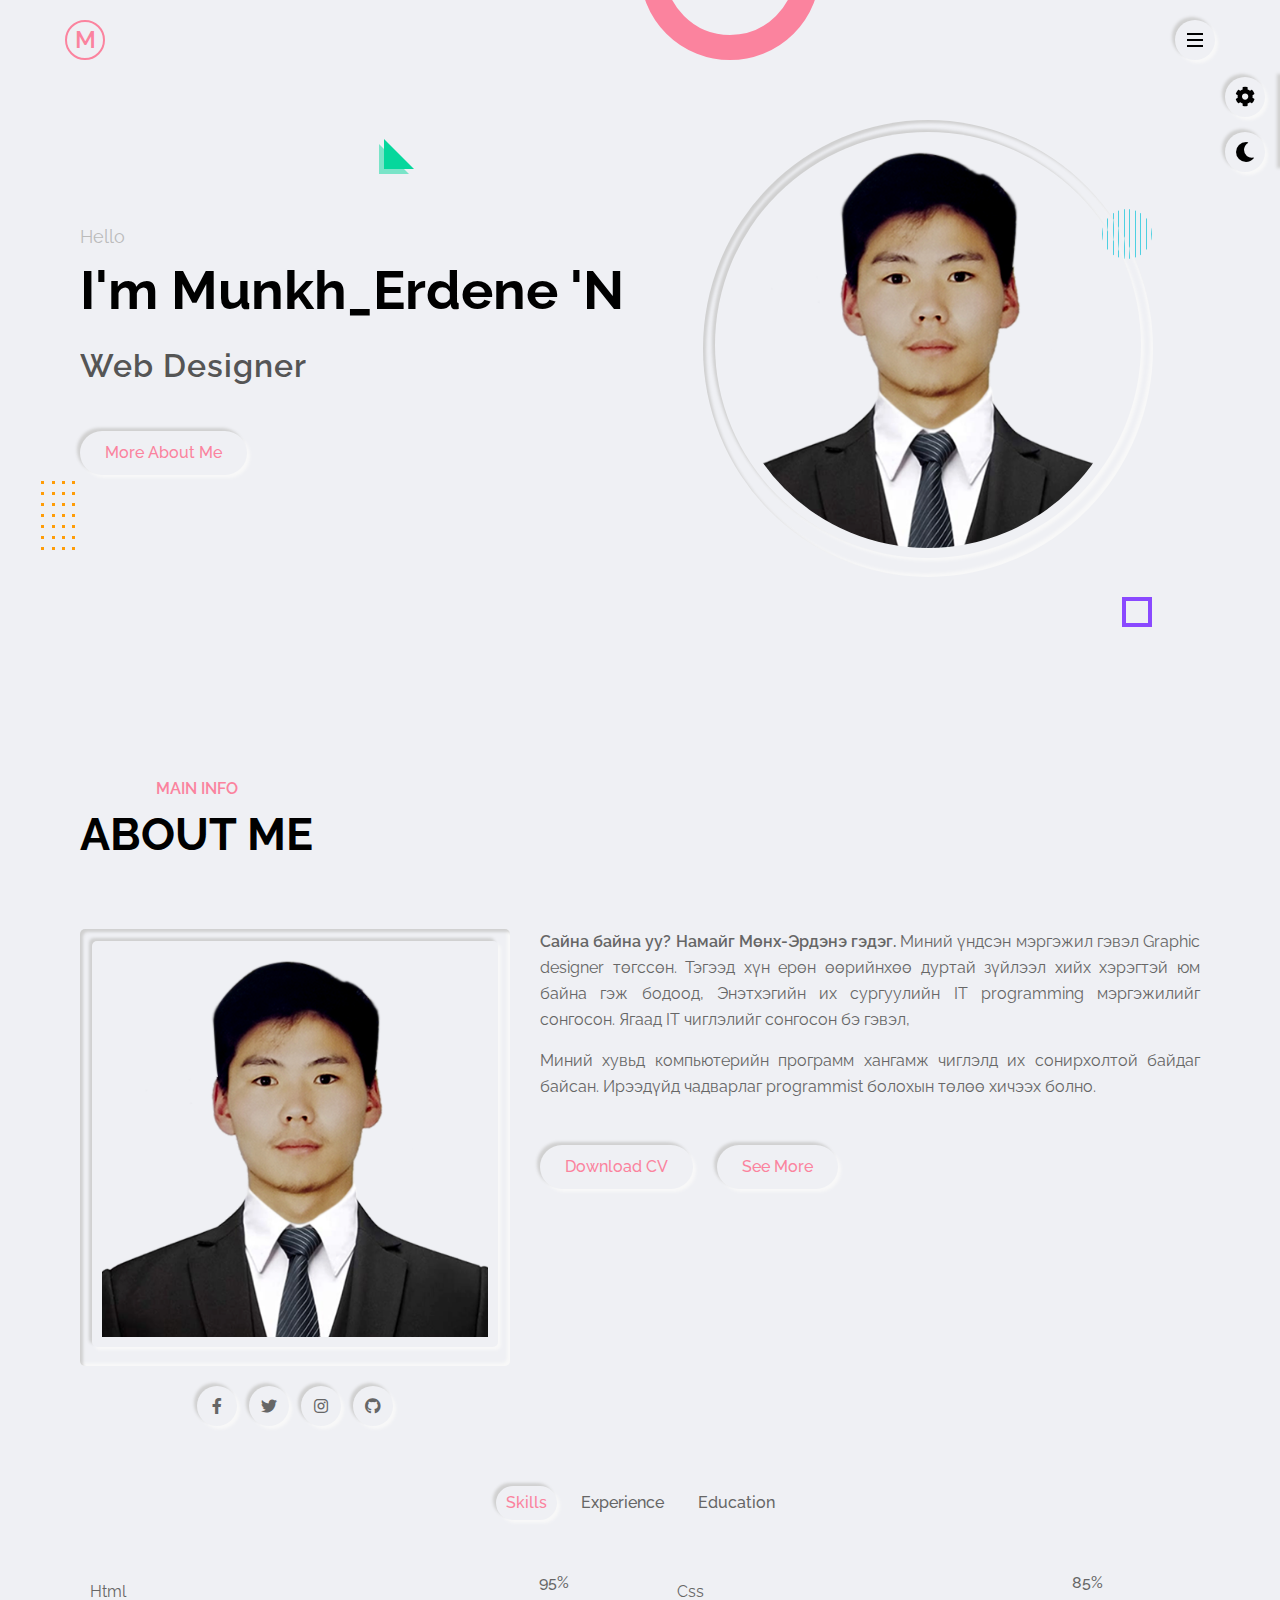
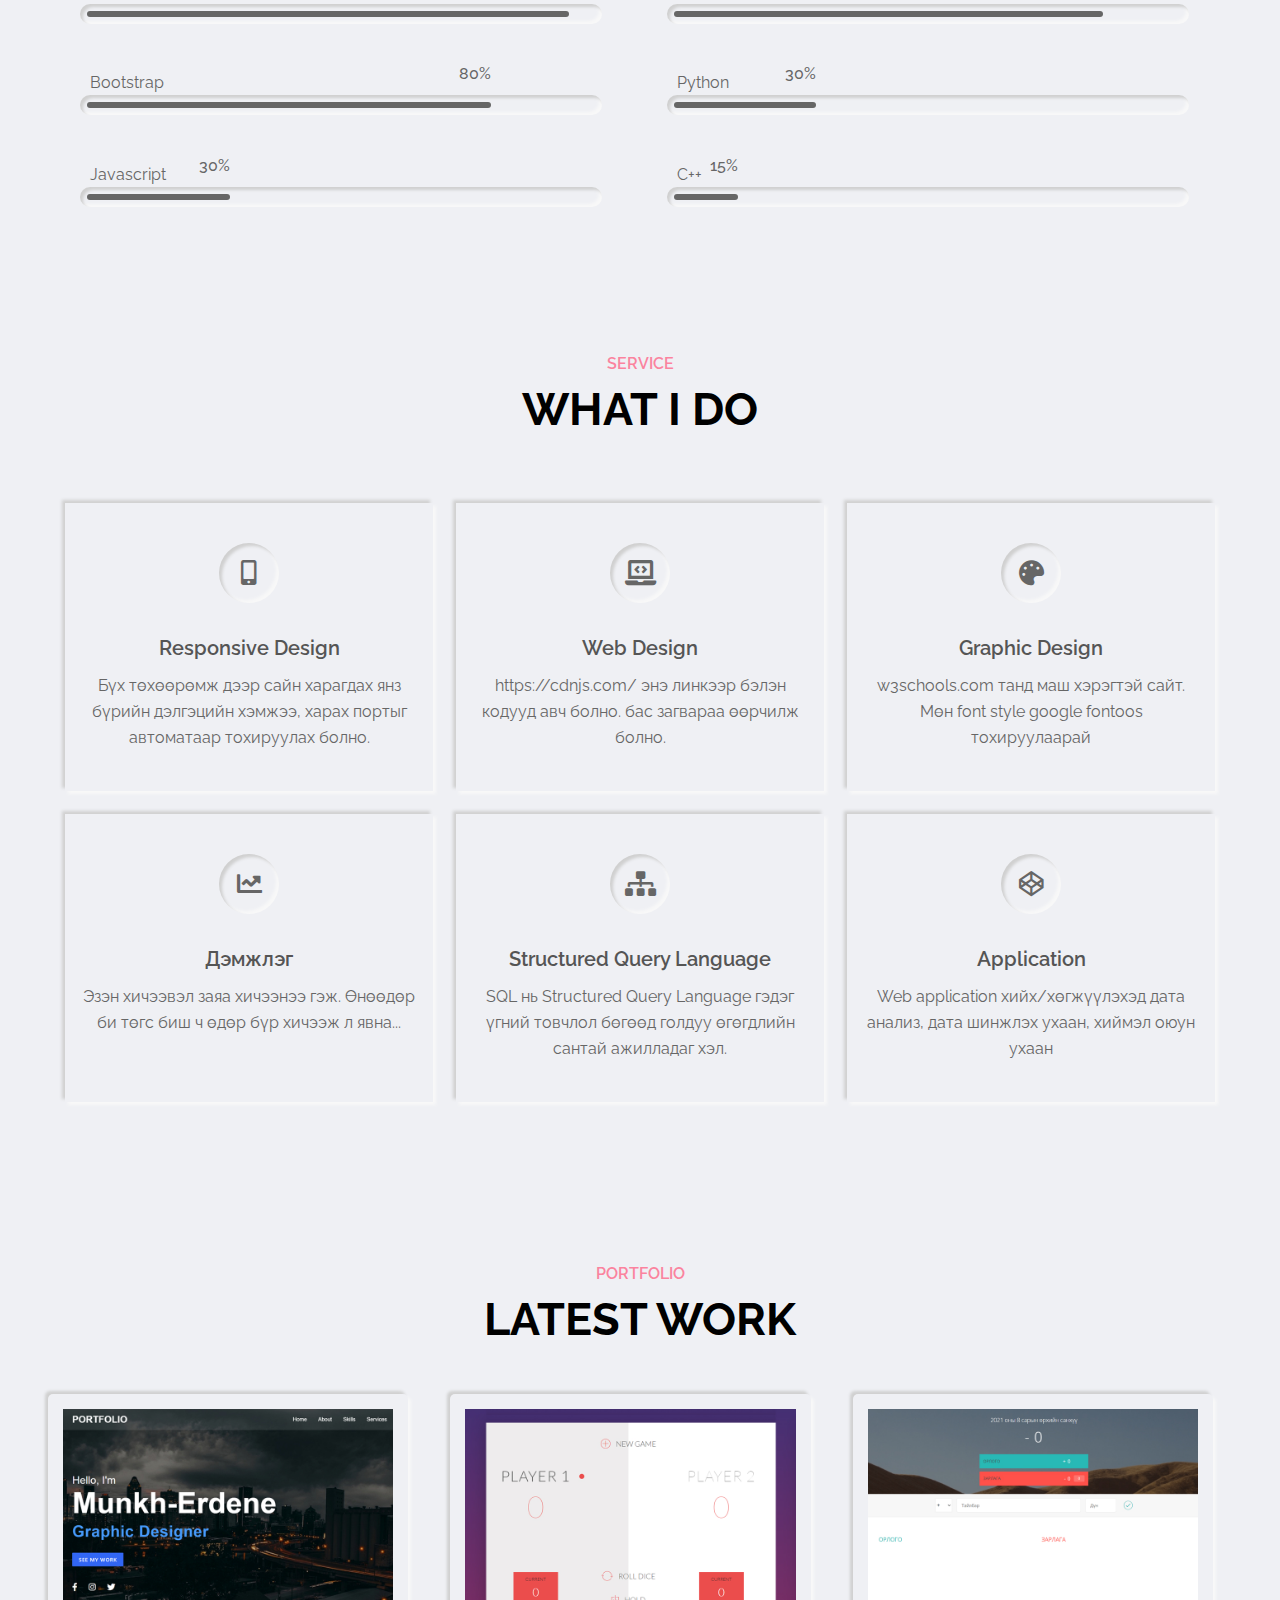
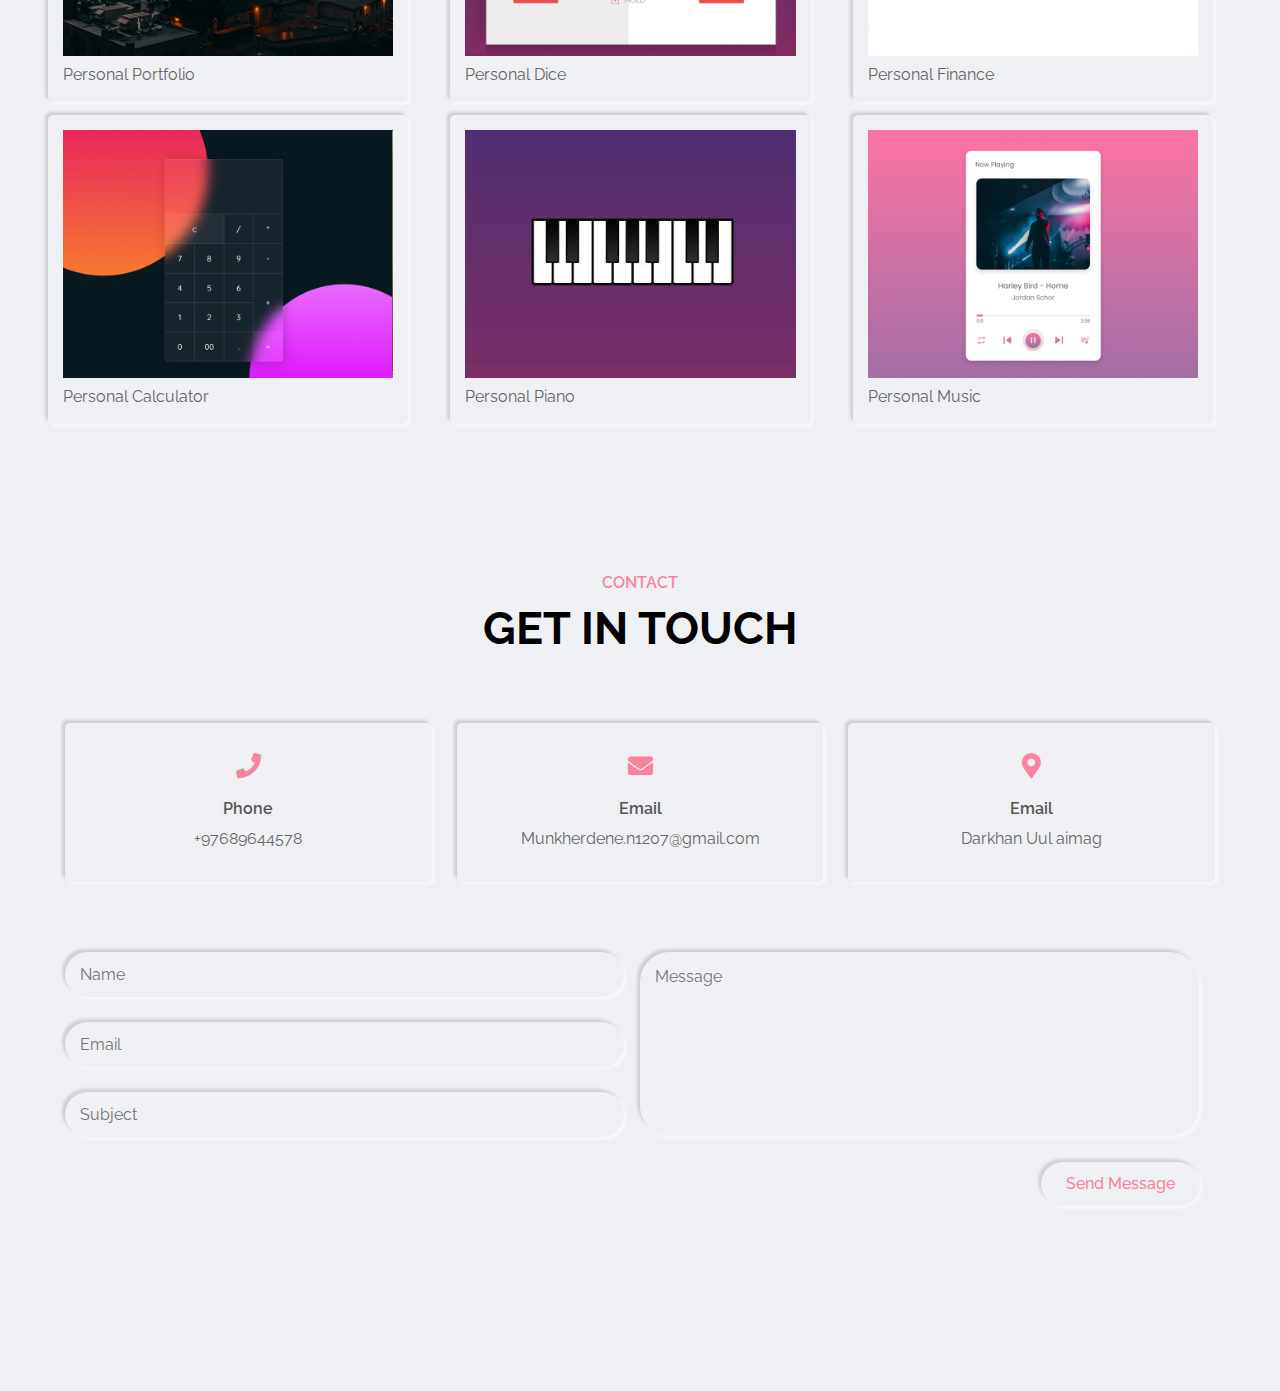
<file: index.html>
<!DOCTYPE html>
<html lang="mn">
  <head>
    <meta charset="UTF-8" />
    <meta http-equiv="X-UA-Compatible" content="IE=edge" />
    <meta name="viewport" content="width=device-width, initial-scale=1.0" />
    <link
      rel="stylesheet"
      href="https://cdnjs.cloudflare.com/ajax/libs/font-awesome/5.15.4/css/all.min.css"
      integrity="sha512-1ycn6IcaQQ40/MKBW2W4Rhis/DbILU74C1vSrLJxCq57o941Ym01SwNsOMqvEBFlcgUa6xLiPY/NS5R+E6ztJQ=="
      crossorigin="anonymous"
      referrerpolicy="no-referrer"
    />
    <link rel="stylesheet" href="./assets/css/sytle.css" />
    <link rel="icon" type="image/png" href="./img/photo/title logo.png" />
    <link
      rel="stylesheet"
      type="text/css"
      class="alternate-style"
      title="color-1"
      href="./assets/skins/color-1.css"
      disabled
    />
    <link
      rel="stylesheet"
      type="text/css"
      class="alternate-style"
      title="color-2"
      href="./assets/skins/color-2.css"
      disabled
    />
    <link
      rel="stylesheet"
      type="text/css"
      class="alternate-style"
      title="color-3"
      href="./assets/skins/color-3.css"
      disabled
    />
    <link
      rel="stylesheet"
      type="text/css"
      class="alternate-style"
      title="color-4"
      href="./assets/skins/color-4.css"
      disabled
    />
    <link
      rel="stylesheet"
      type="text/css"
      class="alternate-style"
      title="color-5"
      href="./assets/skins/color-5.css"
      disabled
    />
    <title>Portfolio Website</title>
  </head>

  <body>
    <!-- header start -->
    <header class="header">
      <div class="container">
        <div class="row">
          <div class="logo">
            <a href="./index.html">M</a>
          </div>
          <div class="hamburger-btn outer-shadow hover-in-shadow">
            <span></span>
          </div>
        </div>
      </div>
    </header>
    <!-- header end -->

    <!-- navigation menu start -->
    <nav class="nav-menu">
      <div class="close-nav-menu outer-shadow hover-in-shadow">&times;</div>
      <div class="nav-menu-inner">
        <ul>
          <li>
            <a href="#home" class="link-item inner-shadow active">Home</a>
          </li>
          <li>
            <a href="#about" class="link-item outer-shadow hover-in-shadow"
              >About</a
            >
          </li>
          <li>
            <a href="#service" class="link-item outer-shadow hover-in-shadow"
              >Services</a
            >
          </li>
          <li>
            <a href="#portfolio" class="link-item outer-shadow hover-in-shadow"
              >Portfolio</a
            >
          </li>
          <li>
            <a href="#contact" class="link-item outer-shadow hover-in-shadow"
              >Contact</a
            >
          </li>
        </ul>
      </div>
      <!-- copyright text -->
      <p class="copyright">&copy; 2022 Website Munkh_Erdene 'N</p>
    </nav>
    <div class="fade-out-effect"></div>
    <!-- navigation menu end -->

    <!-- home section start -->
    <section class="home-section section active" id="home">
      <!-- effect wrap start -->
      <div class="effect-wrap">
        <div class="effect effect-1"></div>
        <div class="effect effect-2">
          <div></div>
          <div></div>
          <div></div>
          <div></div>
          <div></div>
          <div></div>
          <div></div>
          <div></div>
          <div></div>
          <div></div>
          <div></div>
          <div></div>
          <div></div>
          <div></div>
          <div></div>
          <div></div>
          <div></div>
          <div></div>
          <div></div>
          <div></div>
          <div></div>
          <div></div>
          <div></div>
          <div></div>
          <div></div>
          <div></div>
          <div></div>
          <div></div>
        </div>
        <div class="effect effect-3"></div>
        <div class="effect effect-4"></div>
        <div class="effect effect-5">
          <div></div>
          <div></div>
          <div></div>
          <div></div>
          <div></div>
          <div></div>
          <div></div>
          <div></div>
          <div></div>
          <div></div>
        </div>
      </div>
      <!-- effect wrap end -->

      <div class="container">
        <div class="row1 full-screen alin-items-center">
          <div class="home-text">
            <p>Hello</p>
            <h2>I'm Munkh_Erdene 'N</h2>
            <div class="animated-text">
              <h1>Web Designer</h1>
              <h1>Web Developer</h1>
              <h1>Graphic Designer</h1>
            </div>
            <a
              href="#about"
              class="link-item btn-1 outer-shadow hover-in-shadow"
              >More About Me</a
            >
          </div>
          <div class="home-img">
            <div class="img-box inner-shadow">
              <img
                src="./img/photo/main.png"
                class="outer-shadow"
                alt="profile pic"
              />
            </div>
          </div>
        </div>
      </div>
    </section>
    <!-- home section end -->

    <!-- about section start -->
    <section class="about-section section" id="about">
      <div class="container">
        <div class="row">
          <div class="section-title">
            <h2 data-heading="main info">About Me</h2>
          </div>
        </div>
        <div class="row">
          <div class="about-img">
            <div class="img-box inner-shadow">
              <img
                src="./img/photo/main.png"
                class="outer-shadow"
                alt="profile pic"
              />
            </div>
            <!-- social links start -->
            <div class="social-link">
              <a
                href="https://www.facebook.com/profile.php?id=100051219225072"
                class="outer-shadow hover-in-shadow"
              >
                <i class="fab fa-facebook-f"></i>
              </a>
              <a href="#" class="outer-shadow hover-in-shadow"
                ><i class="fab fa-twitter"></i
              ></a>
              <a
                href="https://www.instagram.com/munkh_erdene.n12/"
                class="outer-shadow hover-in-shadow"
              >
                <i class="fab fa-instagram"></i>
              </a>
              <a
                href="https://github.com/Munkh-Erdene12"
                class="outer-shadow hover-in-shadow"
              >
                <i class="fab fa-github"> </i>
              </a>
            </div>
            <!-- social links end -->
          </div>
          <div class="about-info">
            <p>
              <span>Сайна байна уу? Намайг Мөнх-Эрдэнэ гэдэг.</span>
              Миний үндсэн мэргэжил гэвэл Graphic designer төгссөн. Тэгээд хүн
              ерөн өөрийнхөө дуртай зүйлээл хийх хэрэгтэй юм байна гэж бодоод,
              Энэтхэгийн их сургуулийн IT programming мэргэжилийг сонгосон.
              Ягаад IT чиглэлийг сонгосон бэ гэвэл,
            </p>
            <p>
              Миний хувьд компьютерийн программ хангамж чиглэлд их сонирхолтой
              байдаг байсан. Ирээдүйд чадварлаг programmist болохын төлөө хичээх
              болно.
            </p>
            <a
              href="./img/photo/cv.jpg"
              download
              class="btn-1 outer-shadow hover-in-shadow"
              >Download CV</a
            >
            <a href="#contact" class="btn-1 outer-shadow hover-in-shadow"
              >See More</a
            >
          </div>
        </div>

        <!-- about tabs start -->
        <div class="row">
          <div class="about-tabs">
            <span class="tab-item outer-shadow active" data-target=".skills"
              >Skills</span
            >
            <span class="tab-item" data-target=".experience">Experience</span>
            <span class="tab-item" data-target=".education">Education</span>
          </div>
        </div>
        <!-- about tabs end -->

        <!-- skill start -->
        <div class="row">
          <div class="skills tab-content active">
            <div class="grid">
              <!-- skill item start -->
              <div class="skill-item">
                <p>Html</p>
                <div class="progress inner-shadow">
                  <div class="progress-bar" style="width: calc(95% - 14px)" >
                    <span>95%</span>
                  </div>
                </div>
              </div>
              <!-- skill item end -->

              <!-- skill item start -->
              <div class="skill-item">
                <p>Css</p>
                <div class="progress inner-shadow">
                  <div class="progress-bar" style="width: calc(85% - 14px)">
                    <span>85%</span>
                  </div>
                </div>
              </div>
              <!-- skill item end -->

              <!-- skill item start -->
              <div class="skill-item">
                <p>Bootstrap</p>
                <div class="progress inner-shadow">
                  <div class="progress-bar" style="width: calc(80% - 14px)">
                    <span>80%</span>
                  </div>
                </div>
              </div>
              <!-- skill item end -->

              <!-- skill item start -->
              <div class="skill-item">
                <p>Python</p>
                <div class="progress inner-shadow">
                  <div class="progress-bar" style="width: calc(30% - 14px)">
                    <span>30%</span>
                  </div>
                </div>
              </div>
              <!-- skill item end -->

              <!-- skill item start -->
              <div class="skill-item">
                <p>javascript</p>
                <div class="progress inner-shadow">
                  <div class="progress-bar" style="width: calc(30% - 14px)">
                    <span>30%</span>
                  </div>
                </div>
              </div>
              <!-- skill item end -->

              <!-- skill item start-->
              <div class="skill-item">
                <p>C++</p>
                <div class="progress inner-shadow">
                  <div class="progress-bar" style="width: calc(15% - 14px)">
                    <span>15%</span>
                  </div>
                </div>
              </div>
              <!-- skill item end -->
            </div>
          </div>
        </div>
        <!-- skill end -->

        <!-- experience start -->
        <div class="row-1">
          <div class="experience tab-content">
            <div class="row-1">
              <div class="timeline">
                <div class="row-1">
                  <!-- timeline item start -->
                  <div class="timeline-item">
                    <div class="timeline-item-inner outer-shadow">
                      <div class="icon">
                        <i class="fas fa-briefcase"></i>
                      </div>
                      <span>2020-2021</span>
                      <h3>Эх бэлтгэл & Засвар</h3>
                      <h4>Итгэл мөнх андууд</h4>
                      <p>
                        Итгэл мөнх андууд-д ажиллаж байхдаа эх бэлтгэл, 3D зураг
                        зурах болон сүлжээ засвар дээр ажиллаж байсан.
                      </p>
                    </div>
                  </div>
                  <!-- timeline item end -->

                  <!-- timeline item start -->
                  <div class="timeline-item">
                    <div class="timeline-item-inner outer-shadow">
                      <div class="icon">
                        <i class="fas fa-briefcase"></i>
                      </div>
                      <span>2019.10-21, 2019.10.27</span>
                      <h3>Өвөр Монгол шилийн гол</h3>
                      <h4>Дадлга</h4>
                      <p>
                        Шилийн голд дадлага гарч байх хугацаанд эх бэлтгэл болон
                        засвар сүлжээ гэх мэт зүйл дээр ажиллаж байсан. Мөн сурч
                        байсан зүйлээ улам батлагдагч мөн мэдэхгүй зүйлээ сурч
                        авсан.
                      </p>
                    </div>
                  </div>
                  <!-- timeline item end -->

                  <!-- timeline item start -->
                  <div class="timeline-item">
                    <div class="timeline-item-inner outer-shadow">
                      <div class="icon">
                        <i class="fas fa-briefcase"></i>
                      </div>
                      <span>2021.9.15, 2021.11.15</span>
                      <h3>Дархан-Өргөө политехник коллеж</h3>
                      <h4>Дадлга</h4>
                      <p>
                        ДӨПК дадлага гарч байхдаа сүлжээ болон засвар тал дээр
                        их ажиллсан мөн дадлага д гарч байх хугацаанд сурсан
                        мэдсэн зүйлээ батлагдагч улам сайжирсан.
                      </p>
                    </div>
                  </div>
                  <!-- timeline item end -->
                </div>
              </div>
            </div>
          </div>
        </div>
        <!-- experience end -->

        <!-- Education start -->
        <div class="row-1">
          <div class="education tab-content">
            <div class="row-1">
              <div class="timeline">
                <div class="row-1">
                  <!-- timeline item start -->
                  <div class="timeline-item">
                    <div class="timeline-item-inner outer-shadow">
                      <div class="icon">
                        <i class="fas fa-graduation-cap"></i>
                      </div>
                      <span>2008-2018</span>
                      <h3>Дархан 4-р сургууль</h3>
                      <h4>Бүрэн дунд сургууль</h4>
                      <p>
                        2008-2016 он хүртэл Дархан 4-р сургууль-д сурч байсан
                        2016-2018 Дархан дээд сургууль-д сурсан.
                      </p>
                    </div>
                  </div>
                  <!-- timeline item end -->

                  <!-- timeline item start -->
                  <div class="timeline-item">
                    <div class="timeline-item-inner outer-shadow">
                      <div class="icon">
                        <i class="fas fa-graduation-cap"></i>
                      </div>
                      <span>2018-2020</span>
                      <h3>Дархан-Өргөө Политехник коллеж</h3>
                      <h4>Цахим Тоног Төхөөрөмжийн Үйчилгээний Ажилтан</h4>
                      <p>
                        ДӨПК-д Сурч байхдаа компьютер засвар, сүлжээ, эх
                        бэлтгэл, албан бичиг баримт, компьютер үйлдлийн систем
                        гэх мэт сурсан.
                      </p>
                    </div>
                  </div>
                  <!-- timeline item end -->

                  <!-- timeline item start -->
                  <div class="timeline-item">
                    <div class="timeline-item-inner outer-shadow">
                      <div class="icon">
                        <i class="fas fa-graduation-cap"></i>
                      </div>
                      <span>2022-2023</span>
                      <h3>Энэтхэгийн Их Сургууль</h3>
                      <h4>Software engineer</h4>
                      <p>
                        Энэтхэгийн их сургууль-д сурч байхдаа программ хангамж,
                        утасны аппилекшин, англи хэл, marketing m anagment гэх
                        мэт зүйл сурсан.
                      </p>
                    </div>
                  </div>
                  <!-- timeline item end -->
                </div>
              </div>
            </div>
          </div>
        </div>
        <!-- Education end -->
      </div>
    </section>
    <!-- about section end -->

    <!-- service secion start -->
    <section class="service-section section" id="service">
      <div class="container">
        <div class="service">
          <div class="section-title">
            <h2 data-heading="Service">What i do</h2>
          </div>
          <div class="grid">
              <!-- service item start -->
    <div class="service-item">
      <div class="service-item-inner outer-shadow">
        <div class="icon inner-shadow">
          <i class="fas fa-mobile-alt"></i>
        </div>
        <h3>Responsive Design</h3>
        <p>
          Бүх төхөөрөмж дээр сайн харагдах янз бүрийн дэлгэцийн хэмжээ,
          харах портыг автоматаар тохируулах болно.
        </p>
      </div>
    </div>
    <!-- service item end -->

    <!-- service item start -->
    <div class="service-item">
      <div class="service-item-inner outer-shadow">
        <div class="icon inner-shadow">
          <i class="fas fa-laptop-code"></i>
        </div>
        <h3>Web Design</h3>
        <p>
          https://cdnjs.com/ энэ линкээр бэлэн кодууд авч болно. бас
          загвараа өөрчилж болно.
        </p>
      </div>
    </div>
    <!-- service item end -->

    <!-- service item start -->
    <div class="service-item">
      <div class="service-item-inner outer-shadow">
        <div class="icon inner-shadow">
          <i class="fas fa-palette"></i>
        </div>
        <h3>Graphic Design</h3>
        <p>
          w3schools.com танд маш хэрэгтэй сайт. Мөн font style google
          fontoos тохируулаарай
        </p>
      </div>
    </div>
    <!-- service item end -->

    <!-- service item start -->
    <div class="service-item">
      <div class="service-item-inner outer-shadow">
        <div class="icon inner-shadow">
          <i class="fas fa-chart-line"></i>
        </div>
        <h3>Дэмжлэг</h3>
        <p>
          Эзэн хичээвэл заяа хичээнээ гэж. Өнөөдөр би төгс биш ч өдөр
          бүр хичээж л явна...
        </p>
      </div>
    </div>
    <!-- service item end -->

    <!-- service item start -->
    <div class="service-item">
      <div class="service-item-inner outer-shadow">
        <div class="icon inner-shadow">
          <i class="fas fa-sitemap"></i>
        </div>
        <h3>Structured Query Language</h3>
        <p>
          SQL нь Structured Query Language гэдэг үгний товчлол бөгөөд
          голдуу өгөгдлийн сантай ажилладаг хэл.
        </p>
      </div>
    </div>
    <!-- service item end -->

    <!-- service item start -->
    <div class="service-item">
      <div class="service-item-inner outer-shadow">
        <div class="icon inner-shadow">
          <i class="fab fa-codepen"></i>
        </div>
        <h3>Application</h3>
        <p>
          Web application хийх/хөгжүүлэхэд дата анализ, дата шинжлэх
          ухаан, хиймэл оюун ухаан
        </p>
      </div>
    </div>
    <!-- service item end -->
          </div>
        </div>
      </div>
    </section>
    <!-- service secion end -->

    <!-- portfolio section start -->
    <section class="portfolio-section section" id="portfolio">
      <div class="container">
        <div class="row-1">
          <div class="section-title">
            <h2 data-heading="PORTFOLIO">Latest work</h2>
          </div>
        </div>
        <!-- portfolio filter start -->
        <!-- <div class="portfolio-title">
          <div class="portfolio-filter">
            <span class="filter-item outer-shadow active" data-target="all">
              all
            </span>
            <span class="filter-item" data-target="web-application">
              web application
            </span>
            <span class="filter-item" data-target="photoshop"> photoshop </span>
            <span class="filter-item" data-target="mobile-app">mobile-app</span>
            <span class="filter-item" data-target="e-commerce">e-commerce</span>
          </div>
        </div> -->
        <!-- portfolio filter end -->

        <!-- portfolio items start -->
        <div class="portfolio-grid portfolio-items">
          <!-- portfolio item start -->
          <div class="portfolio-item">
            <div class="portfolio-item-inner outer-shadow">
              <div class="portfolio-item-img">
                <a href="./project/Portfolio Website/index.html">
                  <img
                    src="./img/portfolio/large/project-1.jpg"
                    alt="portfolio-1"
                    data-screenshots="./img"
                  />
                </a>
              </div>
              <a href="./project/Portfolio Website/index.html">
                <p class="portfolio-item-title">Personal Portfolio</p>
              </a>
            </div>
          </div>
          <!-- portfolio item end -->

          <!-- portfolio item start -->
          <div class="portfolio-item">
            <div class="portfolio-item-inner outer-shadow">
              <div class="portfolio-item-img">
                <a href="./project/Dice-Game-master/index.html">
                  <img
                    src="./img/portfolio/large/project-2.jpg"
                    alt="dice"
                    data-screenshots="./img"
                /></a>
              </div>
              <a href="./project/Dice-Game-master/index.html">
                <p class="portfolio-item-title">Personal Dice</p>
              </a>
            </div>
          </div>
          <!-- portfolio item end -->

          <!-- portfolio item start -->
          <div class="portfolio-item">
            <div class="portfolio-item-inner outer-shadow">
              <div class="portfolio-item-img">
                <a href="./project/finance/index.html">
                  <img src="./img/portfolio/large/finance.jpg" alt="finance" />
                </a>
              </div>
              <a href="./project/finance/index.html">
                <p class="portfolio-item-title">Personal Finance</p>
              </a>
            </div>
          </div>
          <!-- portfolio item end -->

          <!-- portfolio item start -->
          <div class="portfolio-item">
            <div class="portfolio-item-inner outer-shadow">
              <div class="portfolio-item-img">
                <a href="./project/Calculator/index.html">
                  <img
                    src="./img/portfolio/large/project-4.jpg"
                    alt="calculator"
                    data-screenshots="./img"
                  />
                </a>
              </div>
              <a href="./project/Calculator/index.html">
                <p class="portfolio-item-title">Personal Calculator</p>
              </a>
            </div>
          </div>
          <!-- portfolio item end -->

          <!-- portfolio item start -->
          <div class="portfolio-item">
            <div class="portfolio-item-inner outer-shadow">
              <div class="portfolio-item-img">
                <a href="./project/piano/index.html">
                  <img
                    src="./img/portfolio/large/project-5.JPG"
                    alt="piano"
                    data-screenshots="./img"
                /></a>
              </div>
              <a href="./project/piano/index.html">
                <p class="portfolio-item-title">Personal Piano</p>
              </a>
            </div>
          </div>
          <!-- portfolio item end -->

          <!-- portfolio item start -->
          <div class="portfolio-item">
            <div class="portfolio-item-inner outer-shadow">
              <div class="portfolio-item-img">
                <a href="./project/Music Player in JavaScript/index.html">
                  <img
                    src="./img/portfolio/large/music.jpg"
                    alt="portfolio-1"
                    data-screenshots="./img"
                  />
                </a>
              </div>
              <a href="/project/Music Player in JavaScript/index.html">
                <p class="portfolio-item-title">Personal Music</p>
              </a>
            </div>
          </div>
          <!-- portfolio item end -->
        </div>
        <!-- portfolio items end -->
      </div>
    </section>
    <!-- portfolio section end -->

    <!-- contact section start -->
    <section class="contact-section section" id="contact">
      <div class="container">
        <div class="row-1">
          <div class="section-title">
            <h2 data-heading="contact">Get In Touch</h2>
          </div>
        </div>
        <div class="contact-grid">
          <!-- contact item start -->
          <div class="contact-item">
            <div class="contact-item-inner outer-shadow">
              <i class="fas fa-phone"></i>
              <span>Phone</span>
              <p><a href="tel:+97689644578">+97689644578</a></p>
            </div>
          </div>
          <!-- contact item end -->

          <!-- contact item start -->
          <div class="contact-item">
            <div class="contact-item-inner outer-shadow">
              <i class="fas fa-envelope"></i>
              <span>Email</span>
              <p>
                <a href="mailto:example@mail.com">
                  Munkherdene.n1207@gmail.com
                </a>
              </p>
            </div>
          </div>
          <!-- contact item end -->

          <!-- contact item start -->
          <div class="contact-item">
            <div class="contact-item-inner outer-shadow">
              <i class="fas fa-map-marker-alt"></i>
              <span>Email</span>
              <p>Darkhan Uul aimag</p>
            </div>
          </div>
          <!-- contact item end -->
        </div>
        <div class="contact-input-grid">
          <div class="contact-form">
            <form action="">
              <div class="w-50">
                <div class="input-group outer-shadow hover-in-shadow">
                  <input type="text" placeholder="Name" class="input-control" />
                </div>
                <div class="input-group outer-shadow hover-in-shadow">
                  <input
                    type="text"
                    placeholder="Email"
                    class="input-control"
                  />
                </div>
                <div class="input-group outer-shadow hover-in-shadow">
                  <input
                    type="text"
                    placeholder="Subject"
                    class="input-control"
                  />
                </div>
              </div>
              <div class="w-50">
                <div class="input-group outer-shadow hover-in-shadow">
                  <textarea
                    class="input-control"
                    name=""
                    id=""
                    placeholder="Message"
                  ></textarea>
                </div>
              </div>
            </form>
            <div class="row1">
              <div class="submit-btn">
                <button
                  type="submit"
                  class="btn-1 outer-shadow hover-in-shadow"
                >
                  Send Message
                </button>
              </div>
            </div>
          </div>
        </div>
      </div>
    </section>
    <!-- contact section end -->

    <!-- style switcher start - for demo purposes only -->
    <div class="style-switcher outer-shadow">
      <div class="style-switcher-toggler s-icon outer-shadow hover-in-shadow">
        <i class="fa fa-cog"></i>
      </div>
      <div class="day-night s-icon outer-shadow hover-in-shadow">
        <i class="fas fa-moon"></i>
      </div>
      <h4>Theme Colors</h4>
      <div class="colors">
        <span class="color-1" onclick="setActiveStyle('color-1')"></span>
        <span class="color-2" onclick="setActiveStyle('color-2')"></span>
        <span class="color-3" onclick="setActiveStyle('color-3')"></span>
        <span class="color-4" onclick="setActiveStyle('color-4')"></span>
        <span class="color-5" onclick="setActiveStyle('color-5')"></span>
      </div>
    </div>
    <!-- style switcher end -->

    <!-- script -->
    <script src="./main.js"></script>
    <script src="./switcher.js"></script>
  </body>
</html>
</file>
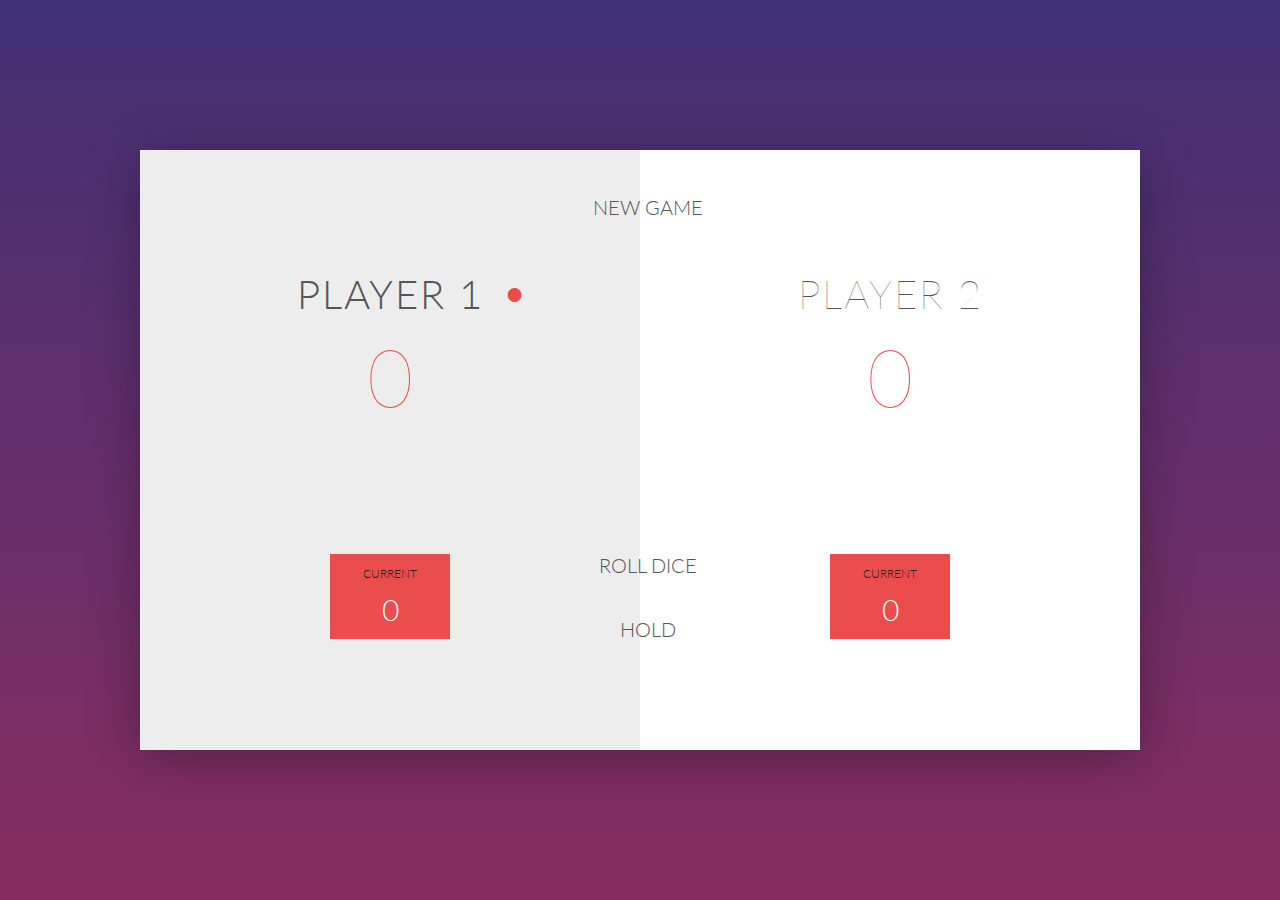
<file: project/Dice-Game-master/index.html>
<!DOCTYPE html>
<html lang="en">
  <head>
    <meta charset="UTF-8" />
    <meta name="viewport" content="width=device-width, initial-scale=1.0" />
    <meta http-equiv="X-UA-Compatible" content="ie=edge" />
    <link
      href="https://fonts.googleapis.com/css?family=Lato:100,300,600"
      rel="stylesheet"
      type="text/css"
    />
    <link
      href="http://code.ionicframework.com/ionicons/2.0.1/css/ionicons.min.css"
      rel="stylesheet"
      type="text/css"
    />
    <link type="text/css" rel="stylesheet" href="style.css" />

    <title>Dice Game</title>
  </head>

  <body>
    <div class="wrapper clearfix">
      <div class="player-0-panel active">
        <div class="player-name" id="name-0">Player 1</div>
        <div class="player-score" id="score-0">43</div>
        <div class="player-current-box">
          <div class="player-current-label">Current</div>
          <div class="player-current-score" id="current-0">11</div>
        </div>
      </div>

      <div class="player-1-panel">
        <div class="player-name" id="name-1">Player 2</div>
        <div class="player-score" id="score-1">2</div>
        <div class="player-current-box">
          <div class="player-current-label">Current</div>
          <div class="player-current-score" id="current-1">0</div>
        </div>
      </div>

      <button class="btn-new">
        <i class="ion-ios-plus-outline"></i>New Game
      </button>
      <button class="btn-roll"><i class="ion-ios-loop"></i>Roll dice</button>
      <button class="btn-hold">
        <i class="ion-ios-download-outline"></i>Hold
      </button>

      <img src="dice-1.png" alt="Dice" class="dice" />
    </div>

    <script src="script.js"></script>
  </body>
</html>
</file>
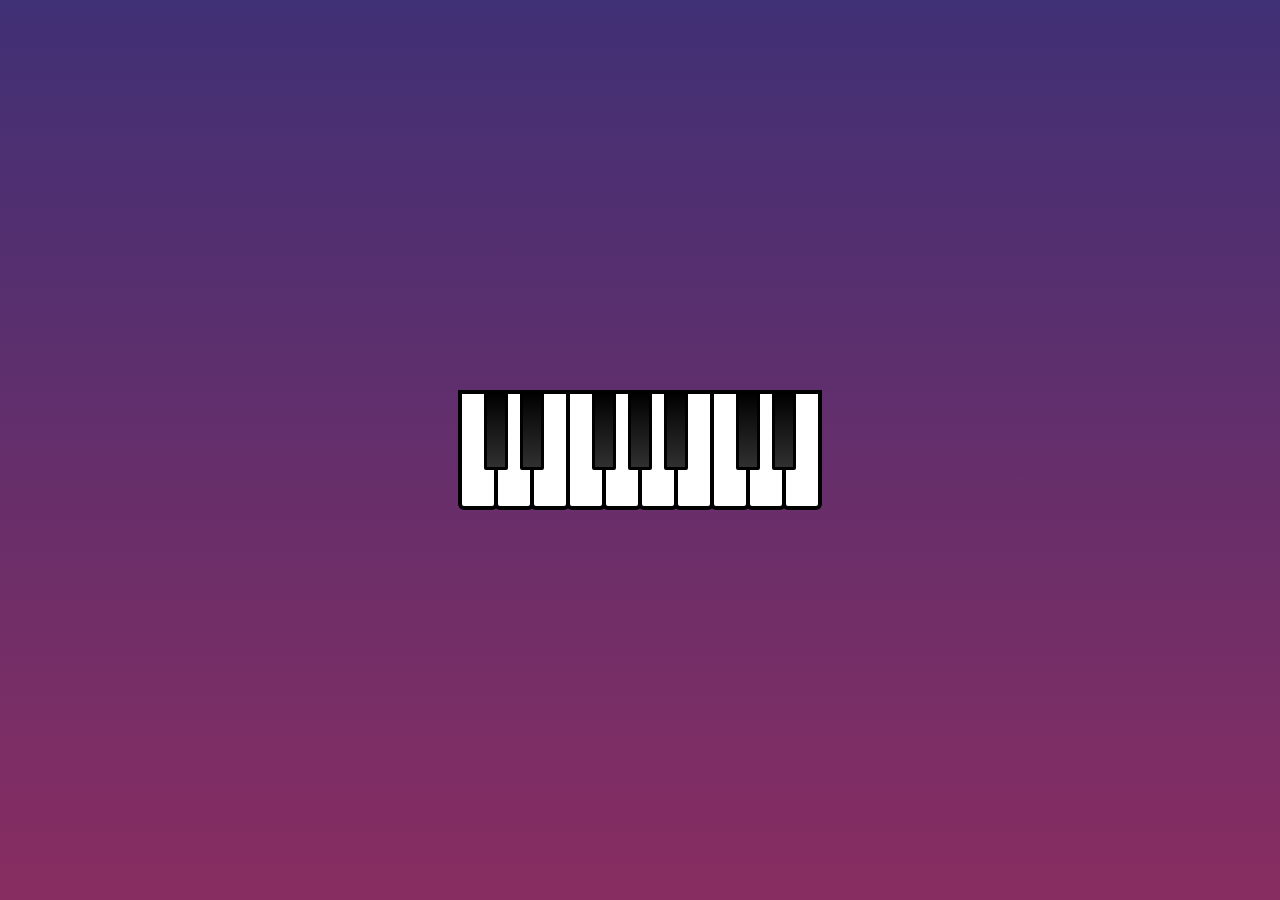
<file: project/piano/index.html>
<!doctype html>
<html>
  <head>
    <title>Piano</title>
    <link rel="stylesheet" href="./style/style.css" type="text/css">
  </head>
  <body>
    <div class="piano">
      <button class="white-key C4-key"></button>
      <button class="black-key Db4-key"></button>
      <button class="white-key D4-key"></button>
      <button class="black-key Eb4-key"></button>
      <button class="white-key E4-key"></button>
      <button class="white-key F4-key"></button>
      <button class="black-key Gb4-key"></button>
      <button class="white-key G4-key"></button>
      <button class="black-key Ab4-key"></button>
      <button class="white-key A4-key"></button>
      <button class="black-key Bb4-key"></button>
      <button class="white-key B4-key"></button>
      <button class="white-key C5-key"></button>
      <button class="black-key Db5-key"></button>
      <button class="white-key D5-key"></button>
      <button class="black-key Eb5-key"></button>
      <button class="white-key E5-key"></button>
    </div>

    <script src="./Javascript/script.js"></script>
  </body>
</html>
</file>
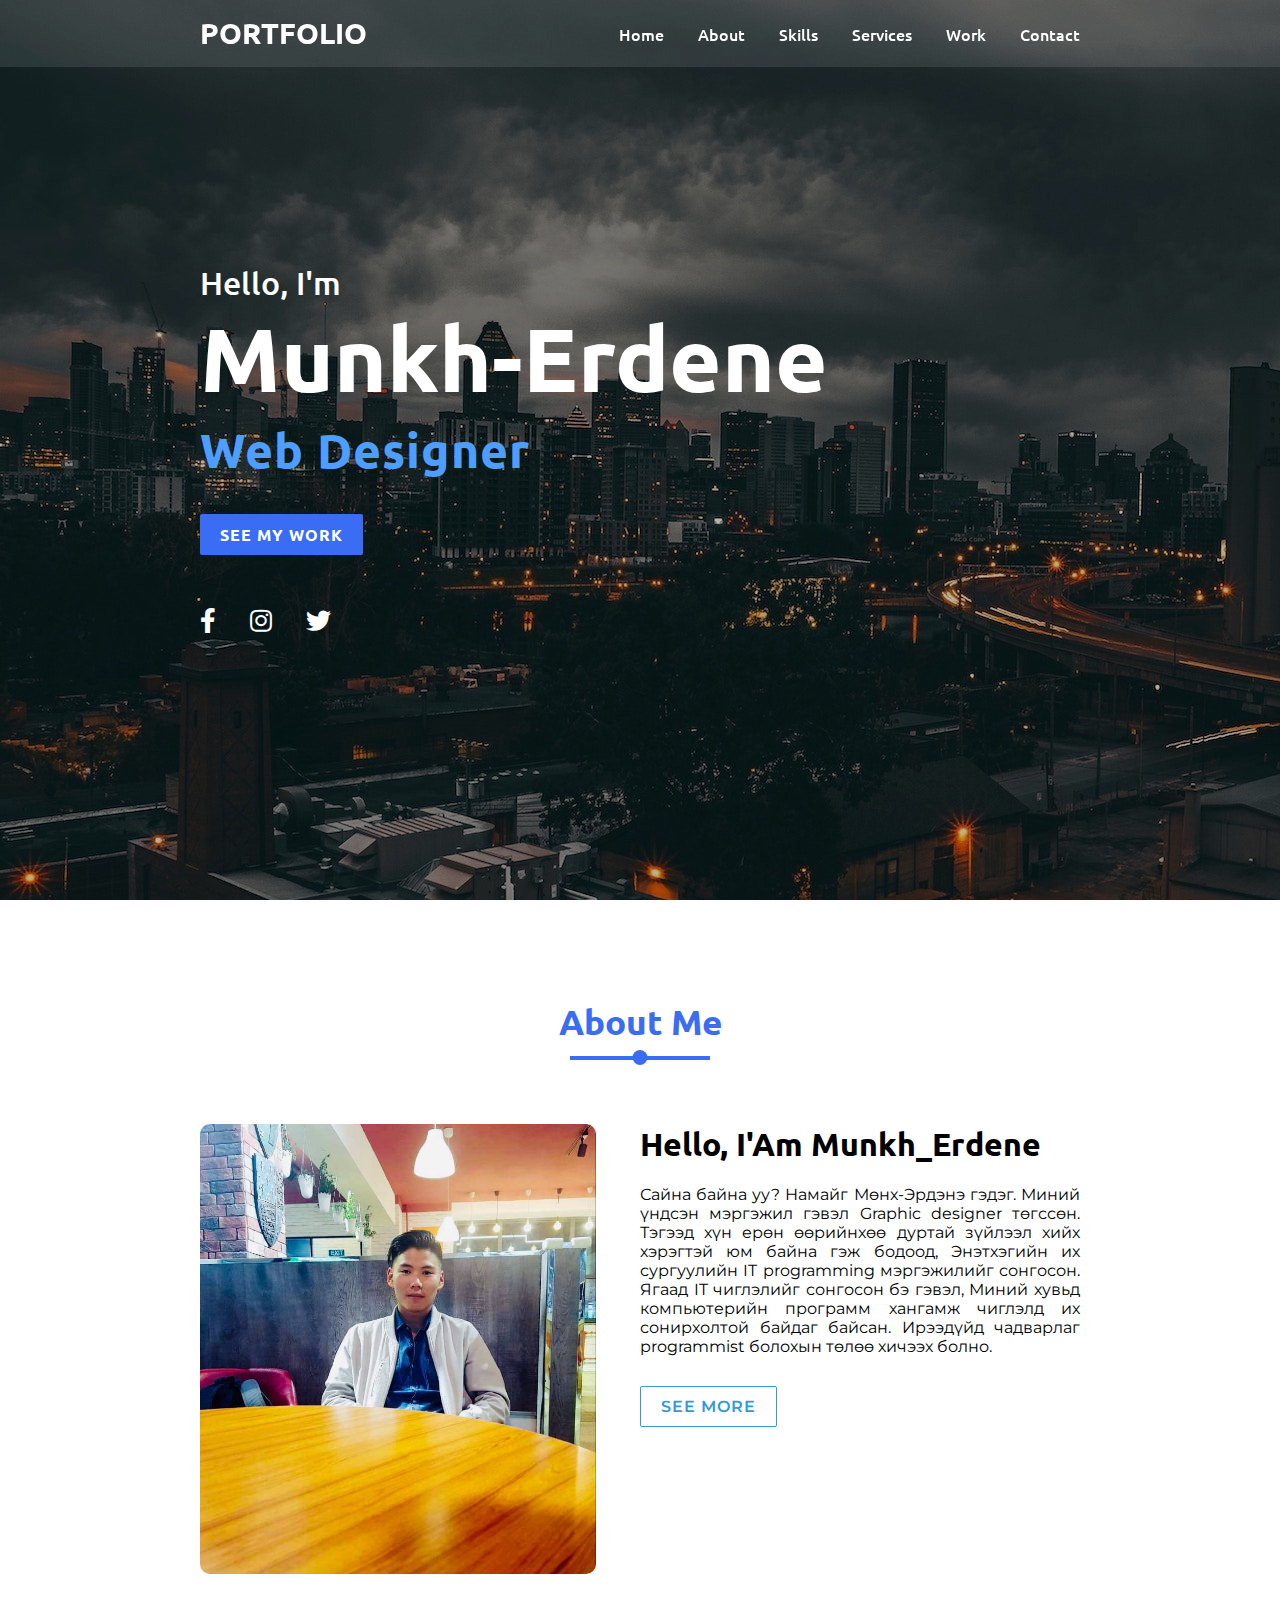
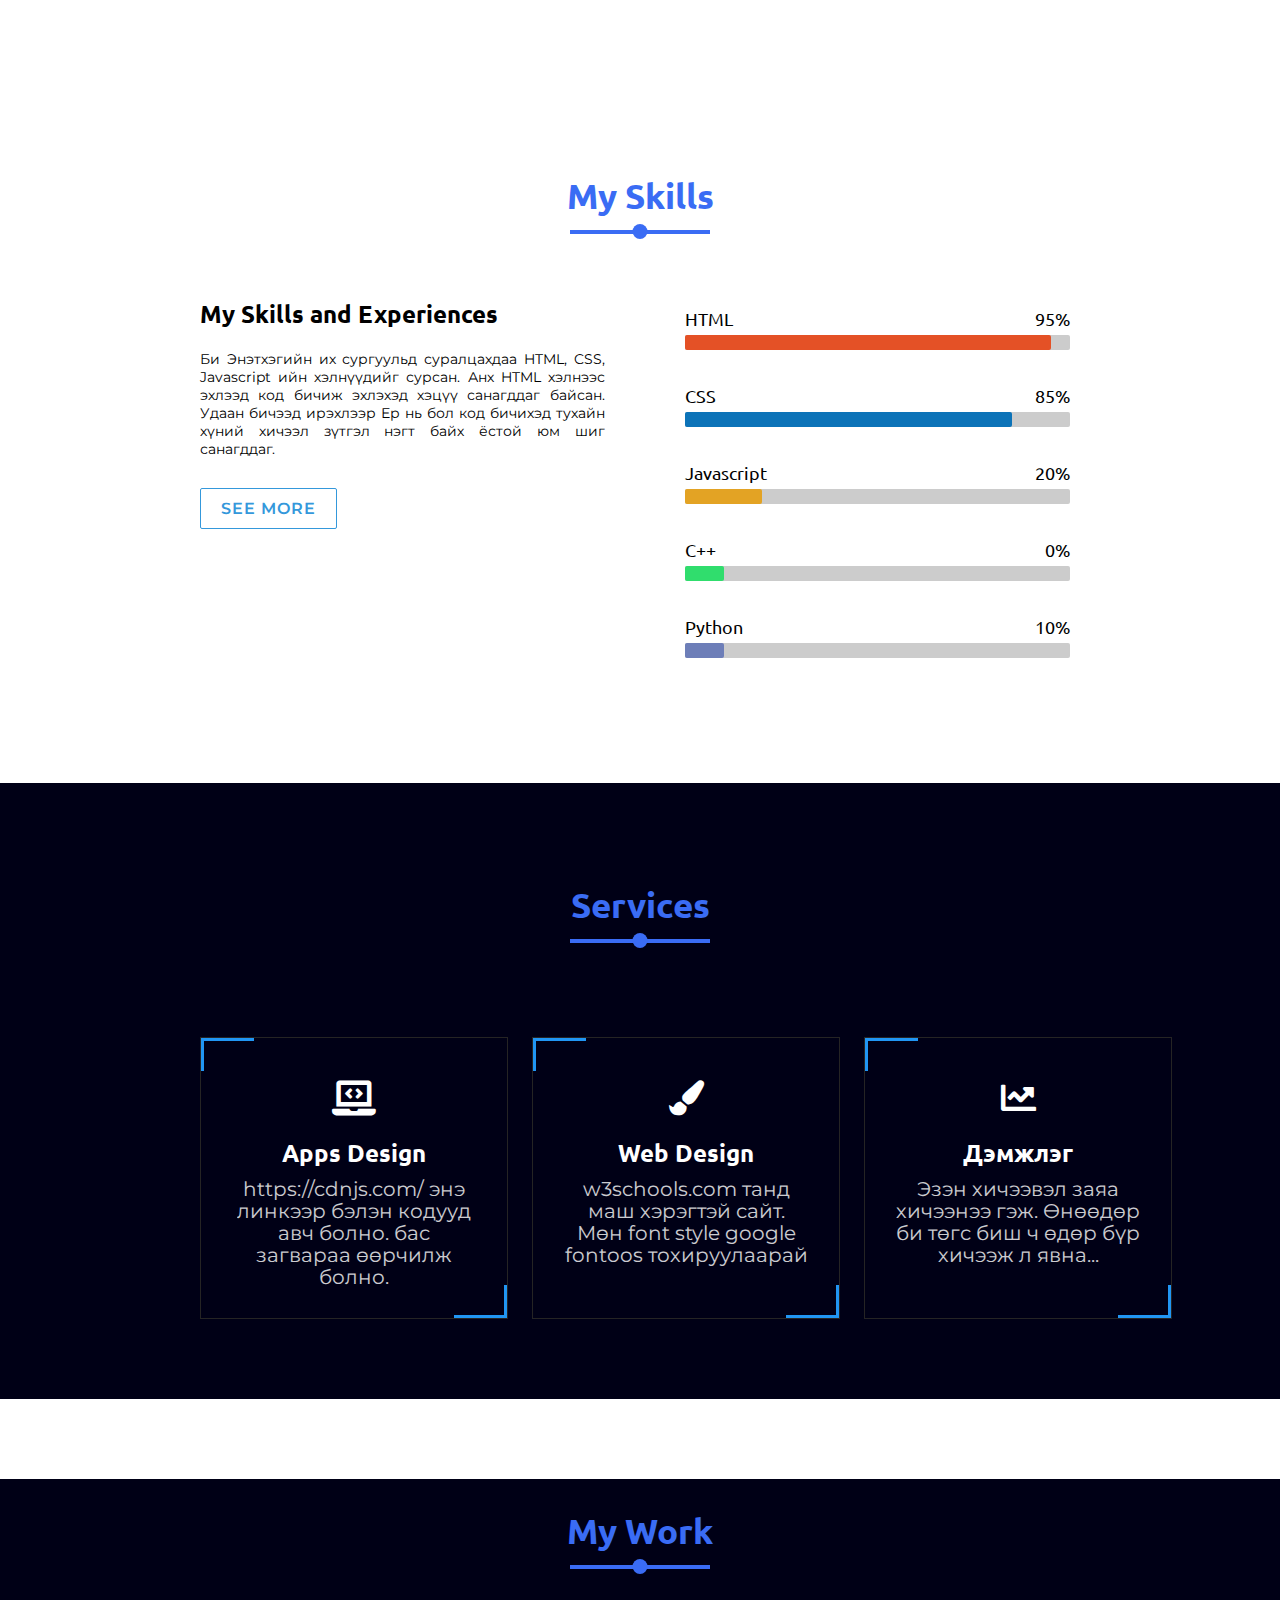
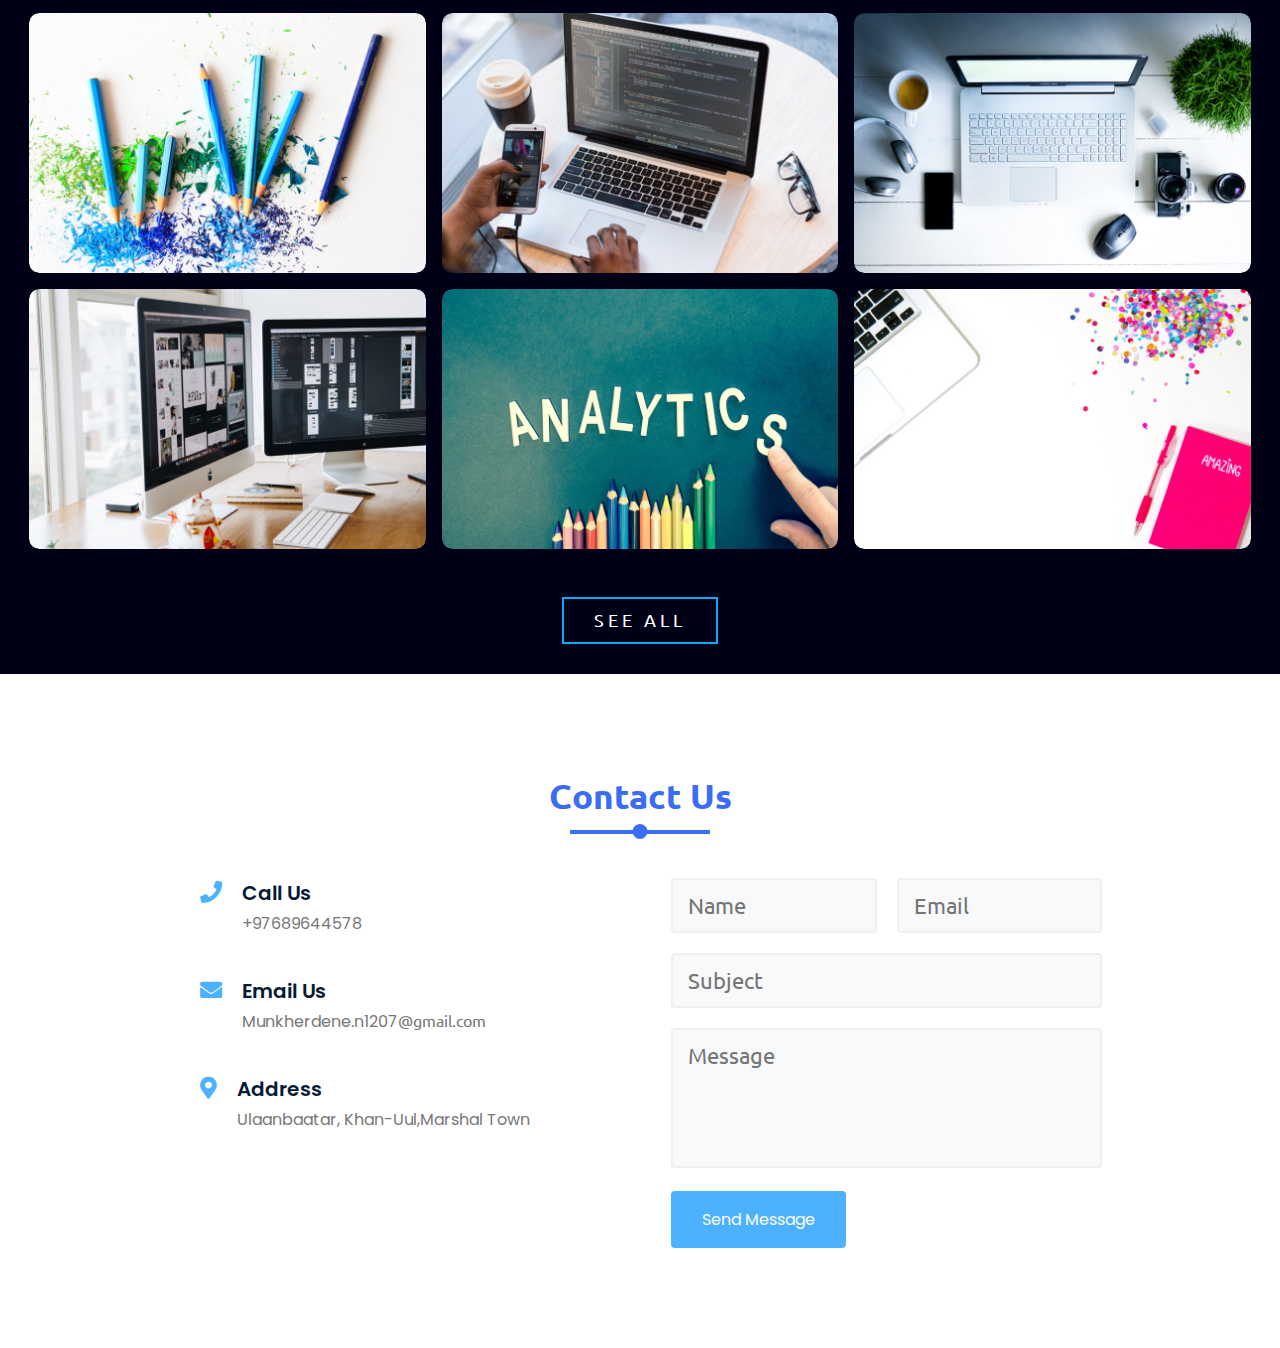
<file: project/Portfolio Website/index.html>
<!DOCTYPE html>
<html lang="mn">

<head>
    <meta charset="UTF-8">
     <meta http-equiv="X-UA-Compatible" content="IE=edge"> 
    <meta name="viewport" content="width=device-width, initial-scale=1.0">
    <link rel="stylesheet" href="https://cdnjs.cloudflare.com/ajax/libs/font-awesome/5.15.4/css/all.min.css"
        integrity="sha512-1ycn6IcaQQ40/MKBW2W4Rhis/DbILU74C1vSrLJxCq57o941Ym01SwNsOMqvEBFlcgUa6xLiPY/NS5R+E6ztJQ=="
        crossorigin="anonymous" referrerpolicy="no-referrer" />
    <link rel="stylesheet" href="./assets/css/sytle.css">
    <title>Document</title>
</head>

<body> 
    <header>
        <a href="#" class="brand">Portfolio</a>
        <div class="menu-btn"></div>
        <div class="navigation">
          <a href="#main">Home</a>
          <a href="#about">About</a>
          <a href="#skills">Skills</a>
          <a href="#services">Services</a>
          <a href="#work">Work</a>
          <a href="#contact">Contact</a>
        </div>
      </header>

      <section class="main" id="main">
        <div class="content">
          <h2>Hello, I'm<br><span>Munkh-Erdene</span></h2>
          <div class="animated-text">
            <h3>Web Designer</h3>
            <h3>Web Developer</h3>
            <h3>Graphic Designer</h3>
          </div>
          <a href="#" class="btn">See My Work</a>
          <div class="media-icons">
            <a href="#"><i class="fab fa-facebook-f"></i></a>
            <a href="#"><i class="fab fa-instagram"></i></a>
            <a href="#"><i class="fab fa-twitter"></i></a>
          </div>
        </div>
      </section>
    <!-- about start -->
    <section class="about" id="about">
        <!-- title start -->
        <div class="title reveal">
            <h2 class="section-title">About Me</h2>
        </div>
        <!-- title end -->
        <div class="content">
            <div class="column col-left reveal">
                <div class="img-card">
                    <img src="./photo/2.jpg" alt="main jpg">
                </div>
            </div>
            <div class="column col-right reveal">
                <h2 class="content-title">Hello, I'Am Munkh_Erdene</h2>
                <p class="paragraph-text">
                    Сайна байна уу? Намайг Мөнх-Эрдэнэ гэдэг. Миний үндсэн мэргэжил гэвэл Graphic
                    designer
                    төгссөн. Тэгээд хүн ерөн өөрийнхөө дуртай зүйлээл хийх хэрэгтэй юм байна гэж бодоод, Энэтхэгийн их
                    сургуулийн
                    IT programming мэргэжилийг сонгосон. Ягаад IT чиглэлийг сонгосон бэ гэвэл, Миний хувьд компьютерийн
                    программ
                    хангамж чиглэлд их сонирхолтой байдаг байсан. Ирээдүйд чадварлаг programmist болохын төлөө хичээх
                    болно.
                </p>
                <a href="#" class="btn btn1">See More</a>
            </div>
        </div>
    </section>
    <!-- about end -->

    <!-- skills start -->
    <section class="skills" id="skills">
        <div class="title reveal">
            <h2 class="section-title">My Skills</h2>
        </div>
        <div class="content">
            <div class="column col-left reveal">
                <h2 class="content-title">My Skills and Experiences</h2>
                <p>
                    Би Энэтхэгийн их сургуульд суралцахдаа HTML, CSS, Javascript ийн хэлнүүдийг сурсан. Анх HTML хэлнээс
                    эхлээд
                    код бичиж эхлэхэд хэцүү санагддаг байсан. Удаан бичээд ирэхлээр Ер нь бол код бичихэд тухайн хүний
                    хичээл
                    зүтгэл нэгт байх ёстой юм шиг санагддаг.
                </p>
                <a href="#" class="btn btn2">See More</a>
            </div>
            <div class="column col-right reveal">
                <div class="bar">
                    <div class="info">
                        <span>HTML</span>
                        <span>95%</span>
                    </div>
                    <div class="line html"></div>
                </div>
                <div class="bar">
                    <div class="info">
                        <span>CSS</span>
                        <span>85%</span>
                    </div>
                    <div class="line css"></div>
                </div>
                <div class="bar">
                    <div class="info">
                        <span>Javascript</span>
                        <span>20%</span>
                    </div>
                    <div class="line javascript"></div>
                </div>
                <div class="bar">
                    <div class="info">
                        <span>C++</span>
                        <span>0%</span>
                    </div>
                    <div class="line c"></div>
                </div>
                <div class="bar">
                    <div class="info">
                        <span>Python</span>
                        <span>10%</span>
                    </div>
                    <div class="line python"></div>
                </div>
            </div>
        </div>
    </section>
    <!-- skills end -->

    <!-- service start -->
    <section id="services">
        <div class="title reveal">
            <h1 class="section-title">Services</h1>
        </div>
        <div class="full-container">
            <div class="row">

                <div class="item">
                    <div class="box">
                        <div class="inner">
                            <div class="icon"><i class="fas fa-laptop-code"></i></div>
                            <h2>Apps Design</h2>
                            <p>
                                https://cdnjs.com/ энэ линкээр бэлэн кодууд авч болно. бас загвараа өөрчилж болно.
                            </p>
                        </div>
                    </div>
                </div>

                <div class="item">
                    <div class="box">
                        <div class="inner">
                            <div class="icon"><i class="fas fa-paint-brush"></i></div>
                            <h2>Web Design</h2>
                            <p>
                                w3schools.com танд маш хэрэгтэй сайт. Мөн font style google fontoos тохируулаарай
                            </p>
                        </div>
                    </div>
                </div>

                <div class="item">
                    <div class="box">
                        <div class="inner">
                            <div class="icon"><i class="fas fa-chart-line"></i></i></div>
                            <h2>Дэмжлэг</h2>
                            <p>
                                Эзэн хичээвэл заяа хичээнээ гэж. Өнөөдөр би төгс биш ч өдөр бүр хичээж л явна...
                            </p>
                        </div>
                    </div>
                </div>

                <!-- <div class="item">
                    <div class="box">
                        <div class="inner">
                            <div class="icon"><i class="fas fa-laptop-code"></i></div>
                                <h2>Web Design</h2>
                                <p>w3schools.com танд маш хэрэгтэй сайт. Мөн font style google fontoos тохируулаарай</p>
                        </div>
                    </div>
                </div>
    
                <div class="item">
                    <div class="box">
                        <div class="inner">
                            <div class="icon"><i class="fas fa-laptop-code"></i></div>
                                <h2>Web Design</h2>
                                <p>w3schools.com танд маш хэрэгтэй сайт. Мөн font style google fontoos тохируулаарай</p>
                        </div>
                    </div>
                </div>
    
                <div class="item">
                    <div class="box">
                        <div class="inner">
                            <div class="icon"><i class="fas fa-laptop-code"></i></div>
                                <h2>Web Design</h2>
                                <p>w3schools.com танд маш хэрэгтэй сайт. Мөн font style google fontoos тохируулаарай</p>
                        </div>
                    </div>
                </div> -->
            </div>
        </div>
    </section>
    <!-- service end -->

    <!-- work start -->
    <div class="work" id="work">
        <div class="title reveal">
            <h2 class="section-title">My Work</h2>
        </div>
        <div class="content">

            <div class="card reveal">
                <div class="card-img">
                    <a href="#">
                        <img src="./photo/work1.jpg" alt="">
                    </a>
                </div>
            </div>

            <div class="card reveal">
                <div class="card-img">
                    <a href="#">
                        <img src="./photo/work2.jpg" alt="">
                    </a>
                </div>
            </div>

            <div class="card reveal">
                <div class="card-img">
                    <a href="#">
                        <img src="./photo/work3.jpg" alt="">
                    </a>
                </div>
            </div>

            <div class="card reveal">
                <div class="card-img">
                    <a href="#">
                        <img src="./photo/work4.jpg" alt="">
                    </a>
                </div>
            </div>

            <div class="card reveal">
                <div class="card-img">
                    <a href="#">
                        <img src="./photo/work5.jpg" alt="">
                    </a>
                </div>
            </div>

            <div class="card reveal">
                <div class="card-img">
                    <a href="#">
                        <img src="./photo/work6.jpg" alt="">
                    </a>
                </div>
            </div>
        </div>
        <div class="button">
            <a href="#">
                <span>See All</span>
                <div class="wave"></div>
            </a>
        </div>
    </div>
    <!-- work end -->

    <!-- contact start -->
    <section class="contact" id="contact">
        <div class="title reveal">
            <h2 class="section-title">Contact Us</h2>
        </div>
        <div class="row">
            <div class="content">
                <div class="cont-top">
                    <div class="icon">
                        <i class="fas fa-phone"></i>
                    </div>
    
                    <div class="text">
                        <h6>Call Us</h6>
                        <p><a href="#">+97689644578</a></p>
                    </div>
                </div>
    
                <div class="cont-top margin-top">
                    <div class="icon">
                        <i class="fas fa-envelope"></i>
                    </div>
    
                    <div class="text">
                        <h6>Email Us</h6>
                        <p><a href="mailto:example@mail.com" class="mail">Munkherdene.n1207<span>@gmail.com</span></a></p>
                    </div>
                </div>

                <div class="cont-top margin-top">
                    <div class="icon">
                        <i class="fas fa-map-marker-alt"></i>
                    </div>

                    <div class="text">
                        <h6>Address</h6>
                        <p><a href="#">Ulaanbaatar, Khan-Uul,Marshal Town</a></p>
                    </div>
                </div>
            </div>

            <div class="map-cont">
                <form action="#" method="post">
                    <div class="twice-two">
                        <input type="text" class="form-control" name="w3lName" id="w3lName" placeholder="Name" required="">
                        <input type="email" class="form-control" name="w3lSender" id="w3lSender" placeholder="Email" required="">
                    </div>

                    <div class="twice">
                        <input type="text" class="form-control" name="w3lSubject" id="w3lSubject" placeholder="Subject" required="">
                    </div>

                    <textarea name="w3Message" id="w3lMessage" class="form-control" placeholder="Message" required=""></textarea>
                    <button type="submit" class="btn btn-contact">Send Message</button>
                </form>
            </div>
        </div>

        
    </section>
    <!-- contact end -->
    <script src="./script/script.js"></script>
</body>

</html>
</file>
<file: assets/css/sytle.css>
@import url("https://fonts.googleapis.com/css2?family=Raleway:wght@400;500;600;700&display=swap");
* {
  margin: 0;
  padding: 0;
  box-sizing: border-box;
  outline: none;
  text-decoration: none;
  list-style: none;
}

img {
  max-width: 100%;
}

.container {
  margin: auto;
  max-width: 1150px;
  justify-content: center;
  align-items: center;
  position: relative;
}

:root {
  --bg-black-900: #000;
  --bg-black-100: #ddd;
  --bg-black-50: #eff0f4;
  --bg-text-900: #000;
  --bg-text-700: #555;
  --bg-text-600: #666;
  --bg-text-300: #bbb;
  --bg-opacity: rgba(43, 44, 47, 0.5);
  --skin-color: #fb839e;
  --outer-shadow: -3px -3px 3px #d0d0d0, 3px 3px 3px #f8f8f8;
  --outer-shadow-0: 0 0 0 #d0d0d0, 0 0 0 #f8f8f8;
  --inner-shadow: inset 3px 3px 3px #d0d0d0, inset -3px -3px 3px #f8f8f8;
  --inner-shadow-0: inset 0 0 0 #d0d0d0, inset 0 0 0 #f8f8f8;
}

body {
  font-size: 16px;
  line-height: 1.5;
  overflow-x: hidden;
  background: var(--bg-black-50);
}
body.dark {
  --bg-black-900: #fff;
  --bg-black-100: #353535;
  --bg-black-50: #2b2b2b;
  --bg-text-900: #fff;
  --bg-text-700: #fff;
  --bg-text-600: #bbb;
  --outer-shadow: -3px -3px 3px #222327, 3px 3px 3px #363636;
  --outer-shadow-0: 0 0 0 #222327, 0 0 0 #363636;
  --inner-shadow: inset 3px 3px 3px #222327, inset -3px -3px 3px #363636;
  --inner-shadow-0: inset 0 0 0 #222327, inset 0 0 0 #363636;
}

.outer-shadow {
  box-shadow: var(--outer-shadow);
}

.inner-shadow {
  box-shadow: var(--inner-shadow);
}

.hover-in-shadow {
  z-index: 1;
  position: relative;
}
.hover-in-shadow:hover {
  box-shadow: var(--outer-shadow-0);
}
.hover-in-shadow:hover::after {
  box-shadow: var(--inner-shadow);
}
.hover-in-shadow::after {
  content: "";
  position: absolute;
  left: 0;
  top: 0;
  width: 100%;
  height: 100%;
  transition: all 0.3s ease;
}

.alin-items-center {
  align-items: center;
}

.btn-1 {
  padding: 10px 25px;
  font-size: 16px;
  font-weight: 500;
  color: var(--skin-color);
  background: transparent;
  line-height: 1.5;
  cursor: pointer;
  border-radius: 30px;
  transition: all 0.3s ease;
  display: inline-block;
  border: none;
}
.btn-1::after {
  border-radius: 30px;
}

.effect-wrap .effect {
  z-index: -1;
  position: absolute;
}
.effect-wrap .effect-1 {
  width: 30px;
  height: 30px;
  border: 4px solid #8a49ff;
  right: 10%;
  bottom: 10%;
  -webkit-animation: spin 10s linear infinite;
          animation: spin 10s linear infinite;
}
.effect-wrap .effect-2 {
  left: 3%;
  bottom: 20%;
  width: 40px;
  display: flex;
  flex-wrap: wrap;
  justify-content: space-between;
  -webkit-animation: topBounce 3s ease-in-out infinite;
          animation: topBounce 3s ease-in-out infinite;
}
.effect-wrap .effect-2 div {
  height: 3px;
  width: 3px;
  background: #ff9c07;
  margin: 0 3px 8px;
}
.effect-wrap .effect-3 {
  height: 180px;
  width: 180px;
  border: 25px solid var(--skin-color);
  border-radius: 50%;
  left: 50%;
  top: -120px;
  -webkit-animation: leftBounce 3s ease-in-out infinite;
          animation: leftBounce 3s ease-in-out infinite;
}
.effect-wrap .effect-4 {
  border-top: 30px solid transparent;
  border-left: 30px solid #06d79c;
  left: 30%;
  top: 20%;
  -webkit-animation: spin 15s linear infinite;
          animation: spin 15s linear infinite;
}
.effect-wrap .effect-4::before {
  content: "";
  border-top: 30px solid transparent;
  border-left: 30px solid #06d79c;
  position: absolute;
  opacity: 0.5;
  left: -35px;
  top: -25px;
}
.effect-wrap .effect-5 {
  width: 50px;
  height: 50px;
  right: 10%;
  top: 30%;
  display: flex;
  justify-content: space-between;
  border-radius: 50%;
  overflow: hidden;
  -webkit-animation: spin 10s linear infinite;
          animation: spin 10s linear infinite;
}
.effect-wrap .effect-5 div {
  width: 1px;
  background: #4dd0e1;
}

@-webkit-keyframes spin {
  0% {
    transform: rotate(0deg);
  }
  100% {
    transform: rotate(360deg);
  }
}

@keyframes spin {
  0% {
    transform: rotate(0deg);
  }
  100% {
    transform: rotate(360deg);
  }
}
@-webkit-keyframes topBounce {
  0%, 100% {
    transform: translateY(0);
  }
  50% {
    transform: translateY(25px);
  }
}
@keyframes topBounce {
  0%, 100% {
    transform: translateY(0);
  }
  50% {
    transform: translateY(25px);
  }
}
@-webkit-keyframes leftBounce {
  0%, 100% {
    transform: translateX(0);
  }
  50% {
    transform: translateX(25px);
  }
}
@keyframes leftBounce {
  0%, 100% {
    transform: translateX(0);
  }
  50% {
    transform: translateX(25px);
  }
}
.section-title {
  padding: 0 15px;
  max-width: 100%;
  text-align: center;
  font-size: 30px;
  text-transform: uppercase;
  margin-bottom: 60px;
}
.section-title h2 {
  color: var(--bg-text-900);
  font-weight: 700;
  margin: 0;
  display: inline-block;
}
.section-title h2::before {
  content: attr(data-heading);
  display: block;
  font-size: 16px;
  font-weight: 600;
  color: var(--skin-color);
}

.reveal {
  position: relative;
  transform: translateY(50px);
  opacity: 0;
  transition: all 1.5s ease;
}
.reveal.active {
  opacity: 1;
  transform: translateY(0);
}

.section.hide {
  display: none;
}

*:not(i) {
  font-weight: 400;
  font-family: "Raleway", sans-serif;
}

.header {
  width: 100%;
  top: 0;
  left: 0;
  z-index: 99;
  padding: 20px 15px;
  position: absolute;
}
.header .row {
  display: flex;
  flex-wrap: wrap;
  justify-content: space-between;
}
.header .row .logo a {
  width: 40px;
  height: 40px;
  display: inline-block;
  text-align: center;
  line-height: 35px;
  border: 2px solid var(--skin-color);
  font-size: 24px;
  border-radius: 50%;
  color: var(--skin-color);
  font-weight: 600;
  text-transform: uppercase;
}
.header .row .hamburger-btn {
  width: 40px;
  height: 40px;
  cursor: pointer;
  transition: all 0.3s ease;
  border-radius: 40px;
  z-index: 9999;
  display: flex;
  align-items: center;
  justify-content: center;
}
.header .row .hamburger-btn::after {
  border-radius: 40px;
}
.header .row .hamburger-btn span {
  width: 16px;
  height: 2px;
  display: block;
  position: relative;
  background: var(--bg-black-900);
}
.header .row .hamburger-btn span::before, .header .row .hamburger-btn span::after {
  content: "";
  left: 0;
  width: 100%;
  height: 100%;
  position: absolute;
  background: var(--bg-black-900);
}
.header .row .hamburger-btn span::before {
  top: -6px;
}
.header .row .hamburger-btn span::after {
  top: 6px;
}

.nav-menu {
  position: fixed;
  padding: 0 15px;
  left: 0;
  top: 0;
  width: 100%;
  height: 100%;
  background: var(--bg-black-50);
  z-index: -1;
  opacity: 0;
  visibility: hidden;
  overflow-y: auto;
}
.nav-menu.open {
  visibility: visible;
  opacity: 1;
  z-index: 999;
  transition: all 0.3s ease-in;
}
.nav-menu p.copyright {
  position: absolute;
  left: -90px;
  top: 50%;
  font-size: 15px;
  color: var(--bg-text-600);
  transform: translateY(-50%) rotate(-90deg);
}
.nav-menu .close-nav-menu {
  width: 40px;
  height: 40px;
  display: block;
  font-size: 35px;
  line-height: 35px;
  border-radius: 50%;
  position: absolute;
  right: 15px;
  top: 15px;
  cursor: pointer;
  text-align: center;
  color: var(--bg-text-600);
  transition: all 0.3s ease;
}
.nav-menu .close-nav-menu::after {
  border-radius: 50%;
}
.nav-menu .nav-menu-inner {
  min-height: 100vh;
  display: flex;
  align-items: center;
  justify-content: center;
}
.nav-menu .nav-menu-inner ul {
  padding: 15px;
  text-align: center;
}
.nav-menu .nav-menu-inner ul li {
  display: block;
  margin-bottom: 20px;
}
.nav-menu .nav-menu-inner ul li a {
  display: inline-block;
  font-size: 28px;
  font-weight: 600;
  color: var(--bg-text-600);
  padding: 5px 30px;
  border-radius: 30px;
  text-transform: capitalize;
  transition: all 0.3s ease;
}
.nav-menu .nav-menu-inner ul li a.active {
  color: var(--skin-color);
}
.nav-menu .nav-menu-inner ul li a::after {
  border-radius: 30px;
}
.nav-menu .nav-menu-inner ul li:last-child {
  margin-bottom: 0;
}

.fade-out-effect {
  position: fixed;
  left: 0;
  top: 0;
  width: 100%;
  height: 100%;
  background: var(--bg-black-50);
  visibility: hidden;
  z-index: -1;
}
.fade-out-effect.active {
  visibility: visible;
  z-index: 1000;
  -webkit-animation: fadeOut 0.3s ease-out;
          animation: fadeOut 0.3s ease-out;
}

@-webkit-keyframes fadeOut {
  0% {
    opacity: 1;
  }
  100% {
    opacity: 0;
  }
}

@keyframes fadeOut {
  0% {
    opacity: 1;
  }
  100% {
    opacity: 0;
  }
}
/*---------------------
  navigation menu end
  ---------------------*/
/*--------------------
  home-section start
  --------------------*/
.home-section {
  position: relative;
}
.home-section .full-screen {
  padding: 120px 0;
  min-height: 100%;
  display: flex;
}
.home-section .full-screen .home-text,
.home-section .full-screen .home-img {
  flex: 0 0 50%;
  max-width: 50%;
  padding: 0 15px;
}
.home-section .full-screen .home-text p {
  color: var(--bg-text-300);
  font-size: 18px;
  text-transform: capitalize;
  margin: 0;
}
.home-section .full-screen .home-text h2 {
  font-size: 54px;
  font-weight: 700;
  color: var(--bg-text-900);
  margin: 0;
}
.home-section .full-screen .home-text .animated-text {
  height: 70px;
  overflow: hidden;
  position: relative;
}
.home-section .full-screen .home-text .animated-text h1 {
  color: var(--bg-text-700);
  font-weight: 600;
  font-size: 2em;
  line-height: 70px;
  letter-spacing: 1px;
  margin: 0;
  text-transform: capitalize;
}
.home-section .full-screen .home-text .animated-text h1:nth-child(1) {
  -webkit-animation: text-move 10s infinite;
          animation: text-move 10s infinite;
}
.home-section .full-screen .home-text .btn-1 {
  margin-top: 30px;
}
@-webkit-keyframes text-move {
  0% {
    margin-top: 0;
  }
  25% {
    margin-top: -70px;
  }
  50% {
    margin-top: -140px;
  }
  75% {
    margin-top: -70px;
  }
  100% {
    margin-top: 0;
  }
}
@keyframes text-move {
  0% {
    margin-top: 0;
  }
  25% {
    margin-top: -70px;
  }
  50% {
    margin-top: -140px;
  }
  75% {
    margin-top: -70px;
  }
  100% {
    margin-top: 0;
  }
}
.home-section .full-screen .home-img .img-box {
  max-width: 450px;
  display: block;
  margin: auto;
  border-radius: 50%;
  padding: 12px;
}
.home-section .full-screen .home-img .img-box img {
  width: 100%;
  border-radius: 50%;
  border: 10px solid transparent;
}

/*--------------------
  home-section end
  --------------------*/
/*--------------
about start
--------------*/
.about-section {
  width: 100%;
  padding: 80px 0 0;
  min-height: 100vh;
  /*--------------
  about tab sart 
  --------------*/
  /*--------------
  about tab end
  --------------*/
  /*-----------------
  about skill start
  -----------------*/
  /*-----------------
  about skill end
  -----------------*/
  /*--------------------------
  experience education start
  -------------------------*/
  /*--------------------------
  experience education end
  -------------------------*/
}
.about-section .row {
  display: flex;
}
.about-section .row .about-img {
  flex: 0 0 40%;
  max-width: 40%;
  padding: 0 15px;
}
.about-section .row .about-img .img-box {
  padding: 12px;
  border-radius: 5px;
}
.about-section .row .about-img .img-box img {
  width: 100%;
  border-radius: 5px;
  border: 10px solid transparent;
}
.about-section .row .about-img .social-link {
  margin-top: 20px;
  text-align: center;
}
.about-section .row .about-img .social-link a {
  display: inline-block;
  width: 40px;
  height: 40px;
  font-size: 16px;
  text-align: center;
  line-height: 40px;
  color: var(--bg-text-600);
  margin: 0 4px;
  border-radius: 50%;
  transition: all 0.3s ease;
}
.about-section .row .about-img .social-link a i {
  line-height: 40px;
}
.about-section .row .about-img .social-link a:hover {
  color: var(--skin-color);
}
.about-section .row .about-img .social-link a::after {
  border-radius: 50%;
}
.about-section .row .about-info {
  flex: 0 0 60%;
  max-width: 60%;
  padding: 0 15px;
}
.about-section .row .about-info p {
  text-align: justify;
  font-size: 16px;
  line-height: 26px;
  margin-bottom: 15px;
  color: var(--bg-text-600);
}
.about-section .row .about-info p span {
  font-weight: 600;
}
.about-section .row .btn-1 {
  margin: 30px 20px 0 0;
}
.about-section .about-tabs {
  padding: 60px 15px 50px;
  flex: 0 0 100%;
  max-width: 100%;
  text-align: center;
}
.about-section .about-tabs .tab-item {
  display: inline-block;
  margin: 0 5px 10px;
  padding: 5px 10px;
  border-radius: 30px;
  cursor: pointer;
  font-size: 16px;
  transition: all 0.3s ease;
  color: var(--bg-text-600);
  font-weight: 500;
  text-transform: capitalize;
}
.about-section .about-tabs .tab-item.active {
  color: var(--skin-color);
}
.about-section .about-tabs .tab-item:hover:not(.active) {
  opacity: 0.6;
}
.about-section .tab-content {
  flex: 0 0 100%;
  max-width: 100%;
  display: none;
}
.about-section .tab-content.active {
  display: block;
  -webkit-animation: fadeIntop 0.5s;
          animation: fadeIntop 0.5s;
}
@-webkit-keyframes fadeInTop {
  0% {
    opacity: 0;
    transform: translateY(-25px);
  }
  100% {
    opacity: 1;
    transform: translateY(0px);
  }
}
@keyframes fadeInTop {
  0% {
    opacity: 0;
    transform: translateY(-25px);
  }
  100% {
    opacity: 1;
    transform: translateY(0px);
  }
}
.about-section .skills {
  width: 100%;
}
.about-section .skills .grid {
  display: grid;
  grid-template-columns: repeat(2, 48%);
  grid-template-rows: repeat(3, auto);
  gap: 3%;
  padding-bottom: 40px;
}
.about-section .skills .grid .skill-item {
  padding: 0 15px;
  margin-bottom: 40px;
}
.about-section .skills .grid .skill-item p {
  margin: 0 10px;
  font-size: 16px;
  color: var(--bg-text-600);
  text-transform: capitalize;
}
.about-section .skills .grid .skill-item .progress {
  height: 20px;
  border-radius: 10px;
  position: relative;
}
.about-section .skills .grid .skill-item .progress .progress-bar {
  background: var(--bg-text-600);
  height: 6px;
  left: 7px;
  top: 7px;
  position: absolute;
  border-radius: 10px;
}
.about-section .skills .grid .skill-item .progress .progress-bar span {
  position: absolute;
  right: 0;
  top: 0;
  font-size: 16px;
  font-weight: 500;
  color: var(--bg-text-600);
  margin-top: -40px;
}
.about-section .experience,
.about-section .education {
  padding-bottom: 80px;
}
.about-section .experience .timeline,
.about-section .education .timeline {
  flex: 0 0 100%;
  max-width: 100%;
  position: relative;
}
.about-section .experience .timeline::before,
.about-section .education .timeline::before {
  content: "";
  left: 50%;
  top: 0;
  width: 1px;
  height: 100%;
  background-color: var(--bg-black-100);
  position: absolute;
}
.about-section .experience .timeline .timeline-item,
.about-section .education .timeline .timeline-item {
  flex: 0 0 100%;
  max-width: 100%;
  padding: 0 15px;
}
.about-section .experience .timeline .timeline-item:nth-child(odd),
.about-section .education .timeline .timeline-item:nth-child(odd) {
  padding-right: calc(50% + 50px);
  text-align: right;
}
.about-section .experience .timeline .timeline-item:nth-child(odd) .icon,
.about-section .education .timeline .timeline-item:nth-child(odd) .icon {
  right: -70px;
}
.about-section .experience .timeline .timeline-item:nth-child(odd) .timeline-item-inner::before,
.about-section .education .timeline .timeline-item:nth-child(odd) .timeline-item-inner::before {
  right: -30px;
}
.about-section .experience .timeline .timeline-item:nth-child(even),
.about-section .education .timeline .timeline-item:nth-child(even) {
  padding-left: calc(50% + 50px);
  text-align: left;
}
.about-section .experience .timeline .timeline-item:nth-child(even) .icon,
.about-section .education .timeline .timeline-item:nth-child(even) .icon {
  left: -70px;
}
.about-section .experience .timeline .timeline-item:nth-child(even) .timeline-item-inner::before,
.about-section .education .timeline .timeline-item:nth-child(even) .timeline-item-inner::before {
  left: -30px;
}
.about-section .experience .timeline .timeline-item-inner,
.about-section .education .timeline .timeline-item-inner {
  padding: 30px;
  border-radius: 5px;
  position: relative;
}
.about-section .experience .timeline .timeline-item-inner span,
.about-section .education .timeline .timeline-item-inner span {
  font-weight: 500;
  color: var(--skin-color);
  display: block;
  margin: 0 0 10px;
  text-transform: capitalize;
}
.about-section .experience .timeline .timeline-item-inner h3,
.about-section .education .timeline .timeline-item-inner h3 {
  font-size: 20px;
  color: var(--bg-text-700);
  font-weight: 600;
  margin: 0 0 5px;
  text-transform: capitalize;
}
.about-section .experience .timeline .timeline-item-inner h4,
.about-section .education .timeline .timeline-item-inner h4 {
  font-size: 16px;
  font-style: italic;
  color: var(--bg-text-600);
  margin: 0;
}
.about-section .experience .timeline .timeline-item-inner p,
.about-section .education .timeline .timeline-item-inner p {
  font-size: 16px;
  color: var(--bg-text-600);
  line-height: 26px;
  margin: 15px 0 0;
  text-align: justify;
}
.about-section .experience .timeline .timeline-item-inner .icon,
.about-section .education .timeline .timeline-item-inner .icon {
  top: 18px;
  width: 40px;
  height: 40px;
  border: 1px solid var(--bg-black-100);
  background: var(--bg-black-50);
  text-align: center;
  line-height: 40px;
  border-radius: 50%;
  color: var(--skin-color);
  position: absolute;
}
.about-section .experience .timeline .timeline-item-inner::before,
.about-section .education .timeline .timeline-item-inner::before {
  content: "";
  position: absolute;
  width: 30px;
  height: 1px;
  background: var(--bg-black-100);
  top: 37px;
  z-index: -1;
}

/*--------------
  about end
  --------------*/
/*--------------------
  Service section start
  --------------------*/
.service-section {
  padding: 80px 0 80px;
  height: 100%;
}
.service-section .grid {
  width: 100%;
  display: flex;
  flex-wrap: wrap;
  justify-content: center;
  gap: 23px;
}
.service-section .grid .service-item {
  width: 32%;
  height: 288px;
}
.service-section .grid .service-item-inner {
  padding: 40px 15px;
  text-align: center;
  height: 100%;
  cursor: pointer;
  width: 100%;
}
.service-section .grid .service-item-inner h3 {
  font-size: 20px;
  font-weight: 600;
  color: var(--bg-text-700);
  margin: 0 0 10px;
  text-transform: capitalize;
}
.service-section .grid .service-item-inner p {
  font-size: 16px;
  color: var(--bg-text-600);
  margin: 0;
  line-height: 26px;
}
.service-section .grid .service-item-inner:hover .icon {
  box-shadow: var(--iner-shdow-0);
}
.service-section .grid .service-item-inner:hover .icon::after {
  box-shadow: var(--outer-shadow);
}
.service-section .grid .service-item-inner:hover .icon i {
  color: var(--skin-color);
}
.service-section .grid .service-item-inner .icon {
  width: 60px;
  height: 60px;
  text-align: center;
  border-radius: 50%;
  transition: all 0.3s ease;
  display: block;
  margin: 0 auto 30px;
  position: relative;
  color: var(--bg-text-600);
}
.service-section .grid .service-item-inner .icon::after {
  content: "";
  position: absolute;
  left: 0;
  top: 0;
  width: 100%;
  height: 100%;
  border-radius: 50%;
  transition: all 0.3s ease;
}
.service-section .grid .service-item-inner .icon i {
  font-size: 25px;
  line-height: 60px;
  transition: all 0.3s ease;
}

/*--------------------
  Service section end
  --------------------*/
/*-----------------------
  portfolio section start
  -----------------------*/
.portfolio-section {
  padding: 80px 0 80px;
  height: 100%;
}
.portfolio-section .section-title {
  margin-bottom: 40px;
}
.portfolio-section .portfolio-filter {
  padding: 0 15px;
  flex: 0 0 100%;
  max-width: 100%;
  text-align: center;
  margin-bottom: 1.5rem;
}
.portfolio-section .portfolio-filter .filter-item {
  display: inline-block;
  margin: 0 5px 10px;
  padding: 5px 10px;
  border-radius: 30px;
  cursor: pointer;
  font-weight: 500;
  color: var(--bg-text-600);
  text-transform: capitalize;
  font-size: 16px;
  transition: all 0.3s ease;
}
.portfolio-section .portfolio-filter .filter-item:hover {
  opacity: 0.6;
}
.portfolio-section .portfolio-filter .filter-item.active {
  color: var(--skin-color);
}
.portfolio-section .portfolio-grid {
  gap: 2%;
  display: grid;
  justify-content: center;
  grid-template-columns: repeat(3, 33%);
  grid-template-rows: repeat(2, auto);
}
.portfolio-section .portfolio-grid .portfolio-item {
  flex: 0 0 95%;
  max-width: 95%;
}
.portfolio-section .portfolio-grid .portfolio-item .portfolio-item-inner {
  padding: 15px;
  border-radius: 5px;
  cursor: pointer;
  transition: all 0.3s ease;
}
.portfolio-section .portfolio-grid .portfolio-item .portfolio-item-inner a {
  color: var(--bg-text-600);
}
.portfolio-section .portfolio-grid .portfolio-item .portfolio-item-inner a p:hover {
  color: #fb839e;
}

/*-----------------------
  portfolio section start
  -----------------------*/
.style-switcher {
  position: fixed;
  right: 0;
  top: 77px;
  padding: 15px;
  width: 200px;
  z-index: 101;
  transition: all 0.3s ease;
  transform: translateX(100%);
}
.style-switcher.open {
  cursor: pointer;
  transform: translateX(-15px);
}
.style-switcher .style-switcher-toggler {
  top: 0;
}
.style-switcher .day-night {
  top: 55px;
}
.style-switcher .s-icon {
  position: absolute;
  height: 40px;
  width: 40px;
  text-align: center;
  font-size: 20px;
  color: var(--bg-black-900);
  right: 100%;
  margin-right: 15px;
  transition: all 0.3s ease;
  border-radius: 50%;
  cursor: pointer;
}
.style-switcher .s-icon::after {
  border-radius: 50%;
}
.style-switcher .s-icon:first-child {
  -webkit-animation: spin 3s linear infinite;
          animation: spin 3s linear infinite;
}
.style-switcher .s-icon i {
  line-height: 40px;
}
.style-switcher h4 {
  margin: 0 0 10px;
  color: var(--bg-text-700);
  font-size: 16px;
  font-weight: 600;
  text-transform: capitalize;
}
.style-switcher .colors {
  display: flex;
  flex-wrap: wrap;
  justify-content: space-between;
}
.style-switcher .colors span {
  display: inline-block;
  height: 30px;
  width: 30px;
  border-radius: 50%;
}
.style-switcher .colors span.color-1 {
  background-color: #fb839e;
}
.style-switcher .colors span.color-2 {
  background-color: #ec9412;
}
.style-switcher .colors span.color-3 {
  background-color: #1fc586;
}
.style-switcher .colors span.color-4 {
  background-color: #2eb1ed;
}
.style-switcher .colors span.color-5 {
  background-color: #cc3a3b;
}

@keyframes spin {
  0% {
    transform: rotate(0deg);
  }
  100% {
    transform: rotate(360deg);
  }
}
/*---------------
contact start
---------------*/
.contact-section {
  padding: 80px 0 80px;
  min-height: 100vh;
}
.contact-section .contact-grid {
  display: grid;
  grid-template-columns: repeat(3, 32%);
  grid-template-rows: repeat(1, auto);
  gap: 25px;
  display: flex;
}
.contact-section .contact-grid .contact-item {
  width: 100%;
}
.contact-section .contact-grid .contact-item .contact-item-inner {
  padding: 30px 15px;
  text-align: center;
  border-radius: 5px;
}
.contact-section .contact-grid .contact-item .contact-item-inner i {
  font-size: 25px;
  color: var(--skin-color);
}
.contact-section .contact-grid .contact-item .contact-item-inner span {
  display: block;
  font-size: 16px;
  font-weight: 600;
  color: var(--bg-text-700);
  margin: 15px 0 5px;
  text-transform: capitalize;
}
.contact-section .contact-grid .contact-item .contact-item-inner p,
.contact-section .contact-grid .contact-item .contact-item-inner a {
  font-size: 16px;
  color: var(--bg-text-600);
  line-height: 26px;
  margin: 0;
  word-break: break-word;
}
.contact-section .contact-form {
  cursor: pointer;
  flex: 0 0 102%;
  max-width: 102%;
  margin-top: 50px;
}
.contact-section .contact-form form {
  width: 100%;
  display: flex;
}
.contact-section .contact-form form .w-50 {
  flex: 0 0 50%;
  margin-top: 20px;
}
.contact-section .contact-form form .w-50 .input-group {
  margin: 0 16px 25px 0;
  border-radius: 30px;
  transition: all 0.3s ease;
}
.contact-section .contact-form form .w-50 .input-group::after {
  border-radius: 30px;
}
.contact-section .contact-form form .w-50 .input-group .input-control {
  display: block;
  font-size: 16px;
  border: none;
  width: 100%;
  height: 45px;
  border-radius: 30px;
  padding: 0 15px;
  background: transparent;
  color: var(--bg-text-700);
}
.contact-section .contact-form form .w-50 .input-group textarea.input-control {
  height: 184px;
  padding-top: 15px;
  resize: none;
}
.contact-section .submit-btn {
  flex: 0 0 100%;
  max-width: 100%;
  text-align: right;
  padding: 0 15px;
  border: none;
}

/*---------------
    contact end
    ---------------*/
@media (max-width: 970px) {
  .service-section .grid .service-item {
    width: 48%;
  }
}
@media (max-width: 1145px) {
  .service-section {
    margin-left: 15px;
  }
}
@media (max-width: 769px) {
  .service-section {
    margin-left: 30px;
  }
  .row1 {
    display: flex;
    flex-direction: column;
    justify-content: center !important;
  }
  .home-section,
.about-section,
.portfolio-section,
.contact-section {
    right: 13px;
  }
  .home-section .container .full-screen .home-text,
.home-section .container .full-screen .home-img,
.about-section .container .row .about-img,
.about-section .container .row .about-info, .container .service .grid .service-item,
.contact-section .w-50,
.portfolio-section {
    text-align: center;
    align-items: center;
    flex: 0 0 95%;
    max-width: 95%;
  }
  .home-section {
    margin-left: 10%;
  }
  .home-section .home-text {
    order: 2;
    text-align: center;
  }
  .full-screen {
    padding: 100px 0;
  }
  .home-section .effect-wrap .effect-3 {
    margin-left: -60px;
  }
  .home-section .effect-wrap .effect-4 {
    left: 15%;
  }
  .home-section .effect-wrap .effect-5 {
    right: 5%;
  }
  .home-section .container .full-screen .home-img {
    margin-top: 60px;
  }
  .home-section .full-screen .home-img .img-box {
    margin-bottom: 40px;
    max-width: 350px;
  }
  .about-section {
    margin: 0 6% 0 6%;
  }
  .about-section .row {
    display: flex;
    flex-direction: column;
  }
  .about-section .row .about-img {
    display: flex;
    flex-direction: column;
  }
  .about-section .row .about-img .img-box {
    max-width: 450px;
    margin-bottom: 40px;
  }
  .about-section .row .about-info {
    margin-top: 1.5rem;
  }
  .about-section .row .grid {
    grid-template-columns: repeat(1, 95%) !important;
    grid-template-rows: repeat(5, auto) !important;
    justify-content: center;
    margin-bottom: 40px;
  }
  .about-section .timeline .timeline-item:nth-child(odd) {
    padding-right: 15px !important;
    text-align: left !important;
    padding-left: 75px !important;
  }
  .about-section .timeline .timeline-item:nth-child(even) {
    padding-left: 75px !important;
  }
  .about-section .timeline::before {
    left: 35px !important;
  }
  .about-section .timeline .timeline-item:nth-child(odd) {
    right: auto !important;
    left: -60px !important;
  }
  .about-section .timeline .timeline-item:nth-child(even) {
    left: -60px !important;
  }
  .about-section .timeline .timeline-item {
    margin-bottom: 40px !important;
  }
  .about-section .timeline .timeline-item:last-child {
    margin-bottom: 0 !important;
  }
  .about-section .timeline .timeline-item:nth-child(odd) .timeline-item-inner::before {
    left: -30px !important;
    right: 0 !important;
  }
  .about-section .education .timeline .timeline-item:nth-child(odd) .icon,
.about-section .experience .timeline .timeline-item:nth-child(odd) .icon {
    /* display: none !important; */
    left: -60px !important;
  }
  .contact-section .container .contact-grid {
    margin-left: 4%;
    flex-direction: column;
    grid-template-columns: repeat(1, 50%);
    grid-template-rows: repeat(6, auto);
  }
  .contact-section .container .contact-input-grid .contact-form form {
    display: flex;
    flex-direction: column;
    margin-left: 11%;
  }
  .contact-section .contact-grid .contact-item {
    width: 95% !important;
    margin-left: auto !important;
  }
  .portfolio-section {
    margin-left: 14%;
  }
  .portfolio-section .portfolio-grid {
    grid-template-columns: repeat(1, 100%) !important;
    grid-template-rows: repeat(6, auto) !important;
  }
  .portfolio-section .portfolio-grid .portfolio-item:last-child {
    margin-bottom: 40px;
  }
}
@media (max-width: 574px) {
  .home-section .full-screen .home-text h2 {
    font-size: 30px;
  }
  .home-section .home-img .img-box,
.about-section .about-img .img-box {
    max-width: 260px !important;
  }
  .service-section .grid .service-item {
    width: 48%;
  }
  .service-section .grid .service-item .service-item-inner {
    padding: 20px 10px;
  }
}/*# sourceMappingURL=sytle.css.map */
</file>
<file: assets/skins/color-1.css>
:root{
	--skin-color:#fb839e;
}
</file>
<file: assets/skins/color-2.css>
:root{
	--skin-color:#ec9412;
}
</file>
<file: assets/skins/color-3.css>
:root{
	--skin-color:#1fc586;
}
</file>
<file: assets/skins/color-4.css>
:root{
	--skin-color:#2eb1ed;
}
</file>
<file: assets/skins/color-5.css>
:root{
	--skin-color:#cc3a3b;
}
</file>
<file: project/Dice-Game-master/style.css>
/**********************************************
*** ЕРӨНХИЙ
**********************************************/
* {
  margin: 0;
  padding: 0;
  box-sizing: border-box;
}

.clearfix::after {
  content: "";
  display: table;
  clear: both;
}

body {
  background-image: linear-gradient(#403075, #882d61);
  /* background-image: linear-gradient(
      rgba(62, 20, 20, 0.4),
      rgba(62, 20, 20, 0.4)
    ), */
  /* url(back.jpg); */
  background-size: cover;
  background-position: center;
  font-family: Lato;
  font-weight: 300;
  position: relative;
  height: 100vh;
  color: #555;
}

.wrapper {
  width: 1000px;
  position: absolute;
  top: 50%;
  left: 50%;
  transform: translate(-50%, -50%);
  background-color: #fff;
  box-shadow: 0px 10px 50px rgba(0, 0, 0, 0.3);
  overflow: hidden;
}

.player-0-panel,
.player-1-panel {
  width: 50%;
  float: left;
  height: 600px;
  padding: 100px;
}

/**********************************************
*** ТОГЛОГЧИД
**********************************************/

.player-name {
  font-size: 40px;
  text-align: center;
  text-transform: uppercase;
  letter-spacing: 2px;
  font-weight: 100;
  margin-top: 20px;
  margin-bottom: 10px;
  position: relative;
}

.player-score {
  text-align: center;
  font-size: 80px;
  font-weight: 100;
  color: #eb4d4d;
  margin-bottom: 130px;
}

.active {
  background-color: #eeeded;
}
.active .player-name {
  font-weight: 300;
}

.active .player-name::after {
  content: "\2022";
  font-size: 47px;
  position: absolute;
  color: #eb4d4d;
  top: -7px;
  right: 10px;
}

.player-current-box {
  background-color: #eb4d4d;
  color: #fff;
  width: 40%;
  margin: 0 auto;
  padding: 12px;
  text-align: center;
}

.player-current-label {
  text-transform: uppercase;
  margin-bottom: 10px;
  font-size: 12px;
  color: #222;
}

.player-current-score {
  font-size: 30px;
}

button {
  position: absolute;
  width: 200px;
  left: 50%;
  transform: translateX(-50%);
  color: #555;
  background: none;
  border: none;
  font-family: Lato;
  font-size: 20px;
  text-transform: uppercase;
  cursor: pointer;
  font-weight: 300;
  transition: background-color 0.3s, color 0.3s;
}

button:hover {
  font-weight: 600;
}
button:hover i {
  margin-right: 20px;
}

button:focus {
  outline: none;
}

i {
  color: #eb4d4d;
  display: inline-block;
  margin-right: 15px;
  font-size: 32px;
  line-height: 1;
  vertical-align: text-top;
  margin-top: -4px;
  transition: margin 0.3s;
}

.btn-new {
  top: 45px;
}
.btn-roll {
  top: 403px;
}
.btn-hold {
  top: 467px;
}

.dice {
  /* display: none; */
  position: absolute;
  left: 50%;
  top: 178px;
  transform: translateX(-50%);
  height: 100px;
  box-shadow: 0px 10px 60px rgba(0, 0, 0, 0.1);
}

.winner {
  background-color: #f7f7f7;
}
.winner .player-name {
  font-weight: 300;
  color: #eb4d4d;
}
</file>
<file: project/piano/style/style.css>
html {
  height: 100%;
}

body {
  margin: 0;
  padding: 0;
  height: 100%;
  display: flex;
  justify-content: center;
  align-items: center;
  background-image: linear-gradient(#403075, #882d61);
}

.piano {
  display: flex;
  position: relative;
  margin-left: 4px;
}

.white-key {
  width: 40px;
  height: 120px;
  background-color: #fff;
  border: 4px solid black;
  border-radius: 0 0 6px 6px;
  margin-left: -4px;
  outline: none;
  cursor: pointer;
}

.white-key.active {
  background-color: #c0c0c0;
}

.black-key {
  position: absolute;
  width: 24px;
  height: 80px;
  background-image: linear-gradient(#000000, #303030);
  border: 3px solid black;
  border-radius: 0 0 2px 2px;
  outline: none;
  cursor: pointer;
}

.black-key.active {
  background-image: linear-gradient(#000000, #101010);
}

.Db4-key {
  left: 22px;
}

.Eb4-key {
  left: 58px;
}

.Gb4-key {
  left: 130px;
}

.Ab4-key {
  left: 166px;
}

.Bb4-key {
  left: 202px;
}

.Db5-key {
  left: 274px;
}

.Eb5-key {
  left: 310px;
}
</file>
<file: project/Portfolio Website/assets/css/sytle.css>
@import url("https://fonts.googleapis.com/css2?family=Montserrat:wght@100;200;300&family=Ubuntu:ital,wght@0,300;0,400;0,500;0,700;1,300;1,700&display=swap");
@import url("https://fonts.googleapis.com/css2?family=Poppins:wght@100;200;300;600&display=swap");
* {
  margin: 0;
  padding: 0;
  list-style: none;
  text-decoration: none;
  box-sizing: border-box;
  font-family: "Ubuntu", sans-serif;
  scroll-behavior: smooth;
}

section {
  padding: 100px 200px;
}

.title {
  width: 100%;
  display: flex;
  justify-content: center;
  align-items: center;
  flex-direction: column;
}

.section-title {
  position: relative;
  color: #3a6cf4;
  font-size: 2.2em;
  font-weight: 800;
  margin-bottom: 60px;
}
.section-title::before {
  content: "";
  position: absolute;
  top: 56px;
  left: 50%;
  width: 140px;
  height: 4px;
  background: #3a6cf4;
  transform: translateX(-50%);
}
.section-title::after {
  content: "";
  position: absolute;
  top: 50px;
  left: 50%;
  width: 15px;
  height: 15px;
  border-radius: 50%;
  background: #3a6cf4;
  transform: translateX(-50%);
}

header {
  z-index: 999;
  position: fixed;
  background: rgba(255, 255, 255, 0.1);
  top: 0;
  left: 0;
  width: 100%;
  padding: 15px 200px;
  display: flex;
  justify-content: space-between;
  align-items: center;
  transition: 0.5s ease;
}
header.sticky {
  background: rgb(56, 56, 56);
  padding: 10px 200px;
}
header.sticky .navigation a:hover {
  color: #000;
}
header .brand {
  color: #fff;
  font-size: 1.8em;
  font-weight: 700;
  text-transform: uppercase;
  text-decoration: none;
}
header .navigation {
  position: relative;
}
header .navigation a {
  color: #fff;
  font-size: 1em;
  font-weight: 500;
  text-decoration: none;
  margin-left: 30px;
}
header .navigation a:hover {
  color: #3a6cf4;
}

.main {
  position: relative;
  width: 100%;
  min-height: 100vh;
  display: flex;
  align-items: center;
  background: url(../../photo/1.jpg) !important;
  background-size: cover;
  background-position: center;
  background-attachment: fixed;
}
.main .content {
  max-width: 800px;
}
.main .content h2 {
  color: #fff;
  font-size: 2em;
  font-weight: 500;
}
.main .content h2 span {
  font-size: 2.8em;
  font-weight: 600;
}
.main .content .btn {
  color: #fff;
  background: #3a6cf4;
  font-size: 1em;
  font-weight: 600;
  display: inline-block;
  padding: 10px 20px;
  text-transform: uppercase;
  text-decoration: none;
  letter-spacing: 1px;
  border-radius: 2px;
  margin-top: 30px;
  transition: 0.5s ease;
}
.main .content .btn:hover {
  background: #235bf6;
}
.main .content .media-icons {
  margin-top: 50px;
}
.main .content .media-icons a {
  color: #fff;
  font-size: 25px;
  margin-right: 30px;
}
.main .animated-text {
  position: relative;
  height: 70px;
  overflow: hidden;
}
.main .animated-text h3 {
  color: #4e9eff;
  font-size: 3em;
  font-weight: 700;
  line-height: 70px;
  letter-spacing: 1px;
}
.main .animated-text h3:nth-child(1) {
  -webkit-animation: text-move 10s infinite;
          animation: text-move 10s infinite;
}

@-webkit-keyframes text-move {
  0% {
    margin-top: 0;
  }
  25% {
    margin-top: -70px;
  }
  50% {
    margin-top: -140px;
  }
  75% {
    margin-top: -70px;
  }
  100% {
    margin-top: 0;
  }
}

@keyframes text-move {
  0% {
    margin-top: 0;
  }
  25% {
    margin-top: -70px;
  }
  50% {
    margin-top: -140px;
  }
  75% {
    margin-top: -70px;
  }
  100% {
    margin-top: 0;
  }
}
.about .content {
  width: 100%;
  margin-top: 20px;
  position: relative;
  display: flex;
  justify-content: space-between;
}
.about .content .col-left {
  width: 45%;
  position: relative;
}
.about .content .col-left .img-card {
  width: 100%;
  min-height: 450px;
  position: relative;
}
.about .content .col-left .img-card img {
  position: absolute;
  top: 0;
  left: 0;
  width: 100%;
  height: 100%;
  -o-object-fit: cover;
     object-fit: cover;
  border-radius: 10px;
}
.about .content .col-right {
  width: 50%;
  position: relative;
}
.about .content .col-right .content-title {
  font-size: 2em;
  font-weight: 800;
  text-transform: none;
  margin-bottom: 20px;
}
.about .content .col-right .paragraph-text {
  font-family: "montserrat";
  font-size: 1em;
  font-weight: none;
  text-transform: none;
  text-align: justify;
}
.about .content .btn {
  color: #3498db;
  border: 1px solid #3498db;
  font-size: 1em;
  font-weight: 600;
  text-transform: uppercase;
  display: inline-block;
  padding: 10px 20px;
  letter-spacing: 1px;
  border-radius: 2px;
  margin-top: 30px;
  transition: 0.5s ease;
  position: relative;
  overflow: hidden;
  font-family: "montserrat";
}
.about .content .btn:hover {
  color: #fff;
}
.about .content .btn::before {
  content: "";
  left: 0;
  width: 100%;
  height: 0%;
  z-index: -1;
  position: absolute;
  background: #3498db;
  transition: 0.8s;
}
.about .content .btn1::before {
  top: 0;
  border-radius: 0 0 50% 50%;
}
.about .content .btn1:hover::before {
  height: 180%;
}

.skills .content {
  width: 100%;
  margin-top: 20px;
  position: relative;
  display: flex;
  justify-content: space-between;
}
.skills .content .col-left {
  width: 46%;
  position: relative;
}
.skills .content .col-left p {
  font: 14px "montserrat";
  text-align: justify;
}
.skills .content .col-left .content-title {
  margin-bottom: 20px;
}
.skills .content .col-left .btn {
  color: #3498db;
  border: 1px solid #3498db;
  font-size: 1em;
  font-weight: 600;
  text-transform: uppercase;
  display: inline-block;
  padding: 10px 20px;
  letter-spacing: 1px;
  border-radius: 2px;
  margin-top: 30px;
  transition: 0.5s ease;
  position: relative;
  overflow: hidden;
  font-family: "montserrat";
}
.skills .content .col-left .btn:hover {
  color: #fff;
}
.skills .content .col-left .btn::before {
  content: "";
  left: 0;
  width: 100%;
  height: 0%;
  z-index: -1;
  position: absolute;
  background: #3498db;
  transition: 0.8s;
}
.skills .content .col-left .btn2::before {
  bottom: 0;
  border-radius: 50% 50% 0 0;
}
.skills .content .col-left .btn2:hover::before {
  height: 180%;
}
.skills .content .col-right {
  width: 46%;
  position: relative;
}
.skills .content .col-right .bar {
  padding: 10px;
  margin-bottom: 15px;
}
.skills .content .col-right .bar .info {
  display: flex;
  justify-content: space-between;
  align-items: center;
  margin-bottom: 5px;
}
.skills .content .col-right .bar .info span {
  font-size: 18px;
  font-family: 500;
  color: #000;
}
.skills .content .col-right .bar .line {
  position: relative;
  width: 100%;
  height: 15px;
  background: #ccc;
  border-radius: 2px;
}
.skills .content .col-right .bar .line::before {
  content: "";
  position: absolute;
  height: 100%;
  top: 0;
  left: 0;
  border-radius: 2px;
}
.skills .content .col-right .bar .html::before {
  width: 95%;
  background: #e45126;
}
.skills .content .col-right .bar .css::before {
  width: 85%;
  background: #0c73b8;
}
.skills .content .col-right .bar .javascript::before {
  width: 20%;
  background: #e3a324;
}
.skills .content .col-right .bar .c::before {
  width: 10%;
  background: #30dd6d;
}
.skills .content .col-right .bar .python::before {
  width: 10%;
  background: #6d7eb8;
}

#services {
  width: 100%;
  color: #fff;
  position: relative;
  margin-bottom: 5rem;
  padding-bottom: 5rem;
  background: #000016;
}
#services .full-container .row {
  display: grid;
  display: grid;
  grid-template-columns: repeat(3, 35%);
  grid-template-rows: repeat(1, auto);
  gap: 1.5rem;
  margin-top: 50px;
  cursor: pointer;
}
#services .full-container .row .item {
  text-align: center;
}
#services .full-container .row .item .box {
  width: 100%;
  height: 100%;
  padding: 30px;
  position: relative;
  border: 1px solid rgb(37, 36, 36);
}
#services .full-container .row .item .box::before {
  content: "";
  position: absolute;
  border-left: 3px solid #2196f3;
  border-top: 3px solid #2196f3;
  top: 0;
  left: 0;
  width: 50px;
  height: 30px;
}
#services .full-container .row .item .box::after {
  content: "";
  position: absolute;
  border-right: 3px solid #2196f3;
  border-bottom: 3px solid #2196f3;
  bottom: 0;
  right: 0;
  width: 50px;
  height: 30px;
}
#services .full-container .row .item .box .inner h2 {
  font-size: 1.5em;
  line-height: 30px;
}
#services .full-container .row .item .box .inner p {
  font: 20px "montserrat";
  line-height: 22px;
  opacity: 0.8;
  margin-top: 10px;
}
#services .full-container .row .item .box .inner .icon {
  height: 60px;
  width: 60px;
  display: block;
  margin: 0 auto 10px;
  transition: 0.5s ease;
  border-radius: 50%;
  text-align: center;
}
#services .full-container .row .item .box .inner .icon .fas {
  line-height: 60px;
  font-size: 35px;
  transition: all 0.5s ease;
}
#services .full-container .row .item .box .inner:hover .icon {
  background: #2196f3;
}

.work {
  width: 100%;
  background: #000016;
  padding: 30px 0;
}
.work .content {
  display: grid;
  grid-template-columns: repeat(3, 31%);
  grid-template-rows: repeat(2, 260px);
  justify-content: center;
  gap: 1rem;
}
.work .content .card .card-img {
  position: relative;
  width: 100%;
  height: 100%;
  border-radius: 10px;
  overflow: hidden;
  cursor: pointer;
}
.work .content .card .card-img img {
  position: absolute;
  top: 0;
  left: 0;
  width: 100%;
  height: 100%;
  -o-object-fit: cover;
     object-fit: cover;
  border-radius: 10px;
  transition: 0.5s ease;
}
.work .content .card .card-img img:hover {
  transform: scale(1.2);
}
.work .button {
  display: flex;
  justify-content: center;
  align-items: center;
  margin-top: 3rem;
}
.work .button a {
  position: relative;
  display: block;
  padding: 10px 30px;
  border: 2px solid #00aeff;
  text-transform: uppercase;
  letter-spacing: 4px;
  color: #fff;
  font: 18px "montserrat";
  overflow: hidden;
}
.work .button a span {
  position: relative;
  z-index: 2;
  transition: 5s;
}
.work .button a .wave {
  position: absolute;
  left: 0;
  top: calc(100% + 22px);
  width: 100%;
  height: 100%;
  background: #00aeff;
  transition: 3s;
}
.work .button a .wave::before {
  content: "";
  position: absolute;
  top: -22px;
  left: 0;
  width: 100%;
  height: 22px;
  background: url(../../photo/wave.png);
  -webkit-animation: animate 0.5s linear infinite;
          animation: animate 0.5s linear infinite;
}
.work .button a:hover .wave {
  top: 0;
}
@-webkit-keyframes animate {
  0% {
    background-position-x: 0;
  }
  100% {
    background-position-x: 118px;
  }
}
@keyframes animate {
  0% {
    background-position-x: 0;
  }
  100% {
    background-position-x: 118px;
  }
}

@media (max-width: 768px) {
  section {
    padding: 80px 20px;
  }
  .about .content {
    flex-direction: column;
  }
  .about .content h2 {
    font-size: 1em;
  }
  .about .content .column {
    width: 100%;
    position: relative;
  }
  .about .content .col-right {
    margin-top: 40px;
  }
  .skills .content {
    flex-direction: column;
  }
  .skills .content .column {
    width: 100%;
    position: relative;
  }
  .skills .content .col-right {
    margin-top: 40px;
  }
  #services .full-container .row {
    display: grid;
    grid-template-columns: repeat(1, 95%);
    grid-template-rows: repeat(3, auto);
    justify-content: center;
  }
  .work {
    width: 100%;
  }
  .work .content {
    display: grid;
    grid-template-columns: repeat(1, 95%);
    grid-template-rows: repeat(6, 260px);
    justify-content: center;
  }
}
.contact .row {
  gap: 40px;
  display: grid;
  grid-template-columns: repeat(2, 49%);
  grid-template-rows: repeat(1, auto);
}
.contact .row .content .cont-top {
  display: flex;
}
.contact .row .content .cont-top .icon {
  color: #4cb1ff;
  font-size: 22px;
}
.contact .row .content .cont-top .text {
  color: #051b35;
  font-size: 20px;
  margin-left: 20px;
}
.contact .row .content .cont-top .text h6 {
  font: 20px "Poppins", sans-serif;
  font-weight: 600 !important;
}
.contact .row .content .cont-top .text p a {
  color: #777;
  line-height: 24px;
  font: 16px "Poppins", sans-serif;
  font-weight: normal;
}
.contact .row .content .margin-top {
  margin-top: 2.5rem;
}
.contact .row .map-cont .twice-two {
  display: flex;
  margin-bottom: 20px;
}
.contact .row .map-cont .form-control {
  width: 100%;
  height: 55px;
  color: #777;
  font-size: 22px;
  border-radius: 4px;
  padding: 12px 15px;
  background: #f8f9fa;
  border: 2px solid rgba(216, 216, 216, 0.3);
}
.contact .row .map-cont .form-control:nth-child(1) {
  margin-right: 20px;
}
.contact .row .map-cont .form-control:nth-child(2) {
  margin-right: none;
}
.contact .row .map-cont textarea {
  width: 100%;
  min-height: 140px;
  resize: none;
  margin-top: 20px;
}
.contact .row .map-cont .btn-contact {
  border: none;
  font-size: 16px;
  padding: 15px 30px;
  margin: 20px auto 0;
  color: #fff;
  background: #4cb1ff;
  display: inline-block;
  font-weight: 400;
  text-align: center;
  vertical-align: middle;
  cursor: pointer;
  -webkit-user-select: none;
     -moz-user-select: none;
      -ms-user-select: none;
          user-select: none;
  border: 1px solid transparent;
  border-radius: 0.25rem;
  font-family: "Poppins", sans-serif;
}
.contact .row .map-cont .btn-contact:hover {
  transition: 0.5s;
  background: #235bf6;
}

@media (max-width: 768px) {
  .contact .row {
    grid-template-columns: repeat(1, 90%);
    grid-template-rows: repeat(2, auto);
    justify-content: center;
  }
}/*# sourceMappingURL=sytle.css.map */
</file>
